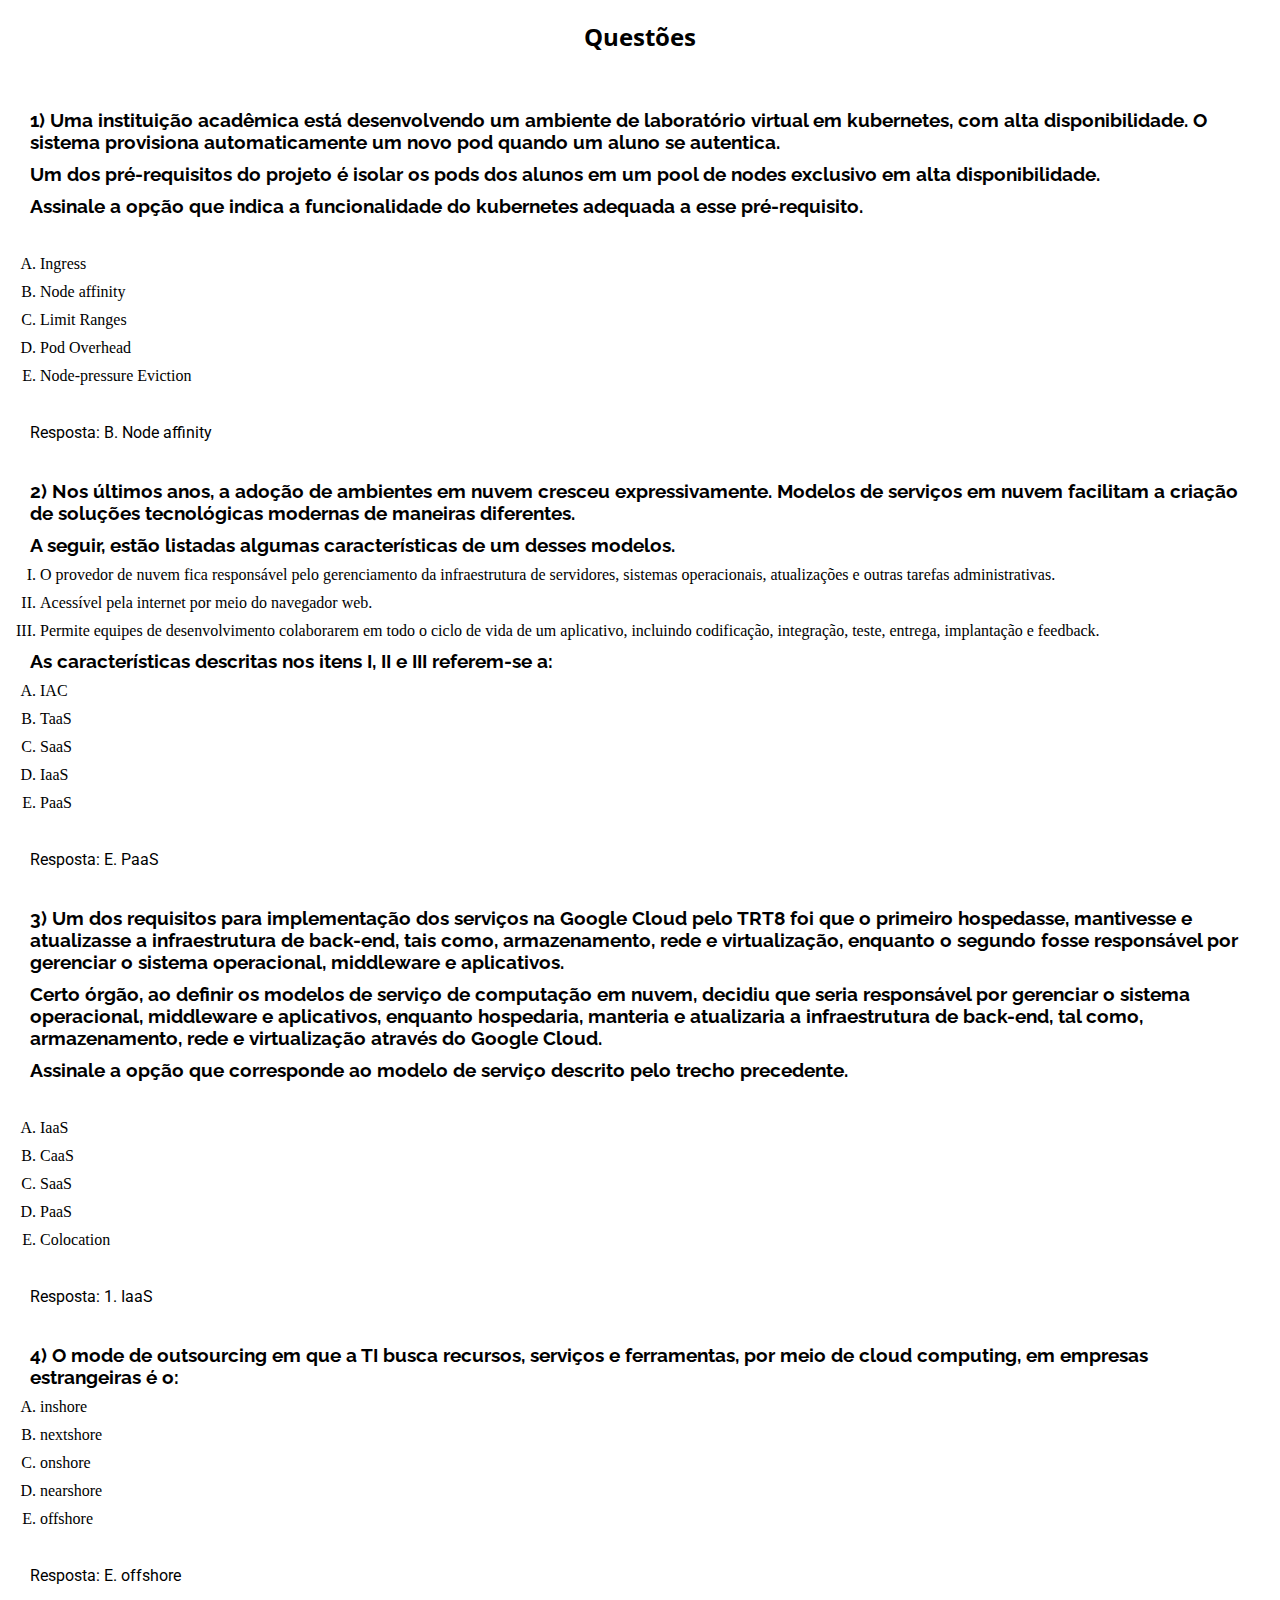
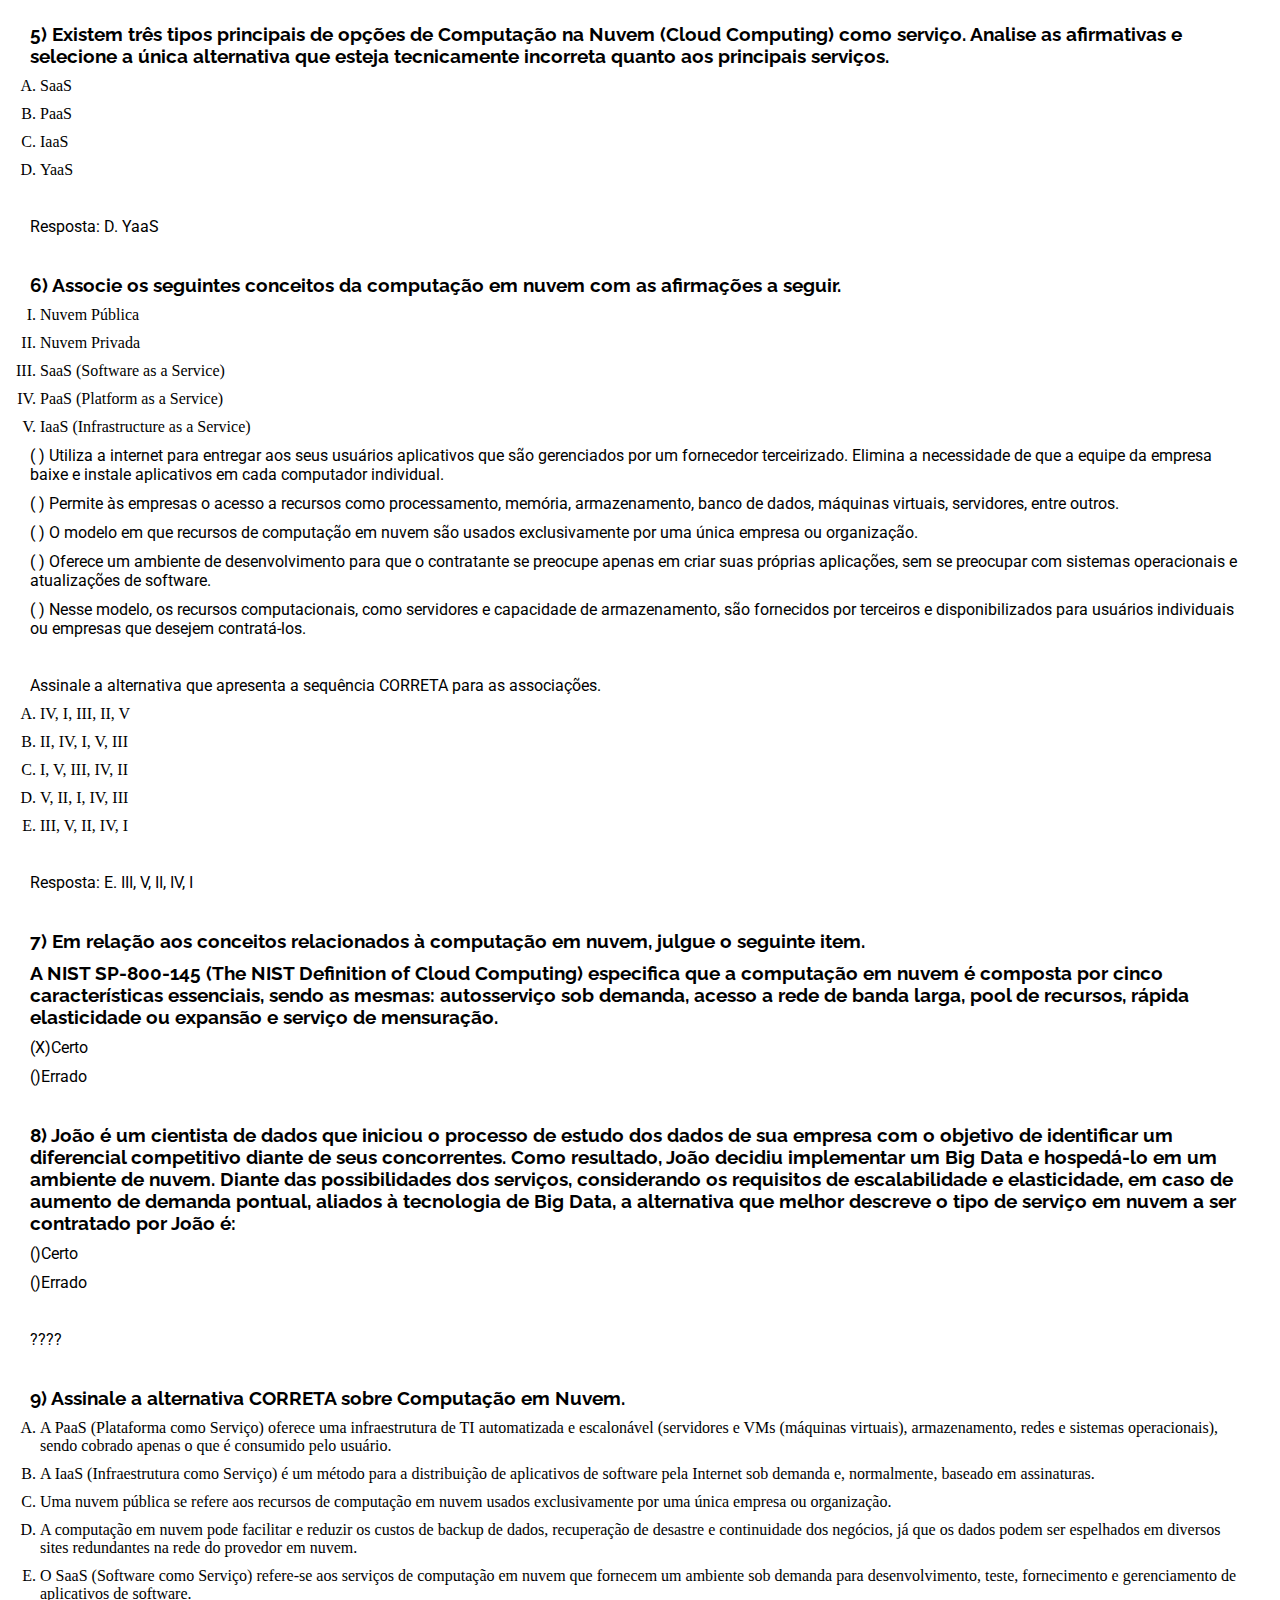
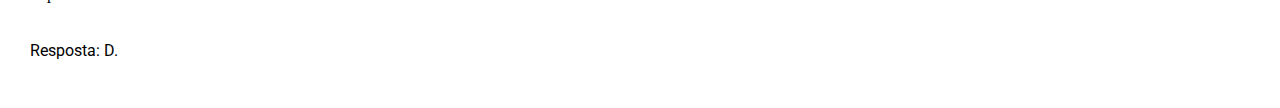
<file: questoes 1-9/index.html>
<!DOCTYPE html>
<html lang="en">
<head>
    <meta charset="UTF-8">
    <meta http-equiv="X-UA-Compatible" content="IE=edge">
    <meta name="viewport" content="width=device-width, initial-scale=1.0">
    <link rel="stylesheet" type="text/css" href="style.css"><link rel="preconnect" href="https://fonts.googleapis.com">
    <link rel="preconnect" href="https://fonts.gstatic.com" crossorigin>
    <link href="https://fonts.googleapis.com/css2?family=Open+Sans&family=Raleway:ital@1&family=Roboto:wght@300;400&display=swap" rel="stylesheet">
    <title>Questões</title>
</head>
<body>
                                <h2>Questões</h2>

                                <br>
                                <br>

    <h3> 1) Uma instituição acadêmica está desenvolvendo um ambiente de laboratório virtual em kubernetes, com alta disponibilidade. O sistema provisiona automaticamente um novo pod quando um aluno se autentica.
<h3>Um dos pré-requisitos do projeto é isolar os pods dos alunos em um pool de nodes exclusivo em alta disponibilidade.</h3>
<h3>Assinale a opção que indica a funcionalidade do kubernetes adequada a esse pré-requisito.</h3>
</h3>
<br>
<ol type="A">
  <li>Ingress</li>
  <li>Node affinity</li>
  <li>Limit Ranges</li>
  <li>Pod Overhead</li>
  <li>Node-pressure Eviction</li>
</ol>
  <br>
 <p> Resposta: B. Node affinity</p>
 <br>
    <h3>2) Nos últimos anos, a adoção de ambientes em nuvem cresceu expressivamente. Modelos de serviços em nuvem facilitam a criação de soluções tecnológicas modernas de maneiras diferentes.</h3>
    <h3>A seguir, estão listadas algumas características de um desses modelos.</h3>
    <ol type="I">
      <li>O provedor de nuvem fica responsável pelo gerenciamento da infraestrutura de servidores, sistemas operacionais, atualizações e outras tarefas administrativas.</li>
      <li>Acessível pela internet por meio do navegador web.</li>
      <li>Permite equipes de desenvolvimento colaborarem em todo o ciclo de vida de um aplicativo, incluindo codificação, integração, teste, entrega, implantação e feedback.</li>
    </ol>
    <h3>As características descritas nos itens I, II e III referem-se a:</h3>
    <ol type="A">
      <li>IAC</li>
      <li>TaaS</li>
      <li>SaaS</li>
      <li>IaaS</li>
      <li>PaaS</li>
    </ol>
    <br>
  <p>Resposta: E. PaaS</p>
<br>
    <h3> 3) Um dos requisitos para implementação dos serviços na Google Cloud pelo TRT8 foi que o primeiro hospedasse, mantivesse e atualizasse a infraestrutura de back-end, tais como, armazenamento, rede e virtualização, enquanto o segundo fosse responsável por gerenciar o sistema operacional, middleware e aplicativos.</p>
<h3>Certo órgão, ao definir os modelos de serviço de computação em nuvem, decidiu que seria responsável por gerenciar o sistema operacional, middleware e aplicativos, enquanto hospedaria, manteria e atualizaria a infraestrutura de back-end, tal como, armazenamento, rede e virtualização através do Google Cloud.</h3>
<h3>Assinale a opção que corresponde ao modelo de serviço descrito pelo trecho precedente.</h3>
      <br>
      <ol type="A">
        <li>IaaS</li>
        <li>CaaS</li>
        <li>SaaS</li>
        <li>PaaS</li>
        <li>Colocation</li>
      </ol>
      <br>
      <p>Resposta: 1. IaaS</p>
      <br>
    <h3> 4) O mode de outsourcing em que a TI busca recursos, serviços e ferramentas, por meio de cloud computing, em empresas estrangeiras é o:</h3>
    <ol type="A">
      <li>inshore</li>
      <li>nextshore</li>
      <li>onshore</li>
      <li>nearshore</li>
      <li>offshore</li>
    </ol>
    <br>
  <p>Resposta: E. offshore</p>
<br>
    <h3> 5) Existem três tipos principais de opções de Computação na Nuvem (Cloud Computing) como serviço. Analise as afirmativas e selecione a única alternativa que esteja tecnicamente incorreta quanto aos principais serviços.</h3>
    <ol type="A">
      <li>SaaS</li>
      <li>PaaS</li>
      <li>IaaS</li>
      <li>YaaS</li>
    </ol>
    <br>
  <p>Resposta: D. YaaS</p>
<br>
    <h3>6) Associe os seguintes conceitos da computação em nuvem com as afirmações a seguir.</h3>
    <ol type="I">
      <li>Nuvem Pública</li>
      <li>Nuvem Privada</li>
      <li>SaaS (Software as a Service)</li>
      <li>PaaS (Platform as a Service)</li>
      <li>IaaS (Infrastructure as a Service)</li>
    </ol>
  <p>( ) Utiliza a internet para entregar aos seus usuários aplicativos que são gerenciados por um fornecedor terceirizado. Elimina a necessidade de que a equipe da empresa baixe e instale aplicativos em cada computador individual.</p>
  <p>( ) Permite às empresas o acesso a recursos como processamento, memória, armazenamento, banco de dados, máquinas virtuais, servidores, entre outros.</p>
  <p>( ) O modelo em que recursos de computação em nuvem são usados exclusivamente por uma única empresa ou organização.</p>
  <p>( ) Oferece um ambiente de desenvolvimento para que o contratante se preocupe apenas em criar suas próprias aplicações, sem se preocupar com sistemas operacionais e atualizações de software.</p>
  <p>( ) Nesse modelo, os recursos computacionais, como servidores e capacidade de armazenamento, são fornecidos por terceiros e disponibilizados para usuários individuais ou empresas que desejem contratá-los.</p>

<br>

<p>Assinale a alternativa que apresenta a sequência CORRETA para as associações.</p>
<ol type="A">
  <li>IV, I, III, II, V</li>
  <li>II, IV, I, V, III</li>
  <li>I, V, III, IV, II</li>
  <li>V, II, I, IV, III</li>
  <li>III, V, II, IV, I</li>
</ol>

<br>

<p>Resposta: E. III, V, II, IV, I</p>

<br>
    <h3>7) Em relação aos conceitos relacionados à computação em nuvem, julgue o seguinte item.</h3>
    <h3>A NIST SP-800-145 (The NIST Definition of Cloud Computing) especifica que a computação em nuvem é composta por cinco características essenciais, sendo as mesmas: autosserviço sob demanda, acesso a rede de banda larga, pool de recursos, rápida elasticidade ou expansão e serviço de mensuração.</h3>
  <p>(X)Certo</p>
  <p>()Errado</p>
<br>
    <h3>8) João é um cientista de dados que iniciou o processo de estudo dos dados de sua empresa com o objetivo de identificar um diferencial competitivo diante de seus concorrentes. Como resultado, João decidiu implementar um Big Data e hospedá-lo em um ambiente de nuvem. Diante das possibilidades dos serviços, considerando os requisitos de escalabilidade e elasticidade, em caso de aumento de demanda pontual, aliados à tecnologia de Big Data, a alternativa que melhor descreve o tipo de serviço em nuvem a ser contratado por João é:</h3>
    <p>()Certo</p>
    <p>()Errado</p>
    <br>
    <p>????</p>
    <br>
    <h3>9) Assinale a alternativa CORRETA sobre Computação em Nuvem.</h3>
    <ol type="A">
      <li>A PaaS (Plataforma como Serviço) oferece uma infraestrutura de TI automatizada e escalonável (servidores e VMs (máquinas virtuais), armazenamento, redes e sistemas operacionais), sendo cobrado apenas o que é consumido pelo usuário.</li>
      <li>A IaaS (Infraestrutura como Serviço) é um método para a distribuição de aplicativos de software pela Internet sob demanda e, normalmente, baseado em assinaturas.</li>
      <li>Uma nuvem pública se refere aos recursos de computação em nuvem usados exclusivamente por uma única empresa ou organização.</li>
      <li>A computação em nuvem pode facilitar e reduzir os custos de backup de dados, recuperação de desastre e continuidade dos negócios, já que os dados podem ser espelhados em diversos sites redundantes na rede do provedor em nuvem.</li>
      <li>O SaaS (Software como Serviço) refere-se aos serviços de computação em nuvem que fornecem um ambiente sob demanda para desenvolvimento, teste, fornecimento e gerenciamento de aplicativos de software.</li>
    </ol>
    <br>
    <p>Resposta: D.</p>
<br>
    
</body>
</html>
</file>
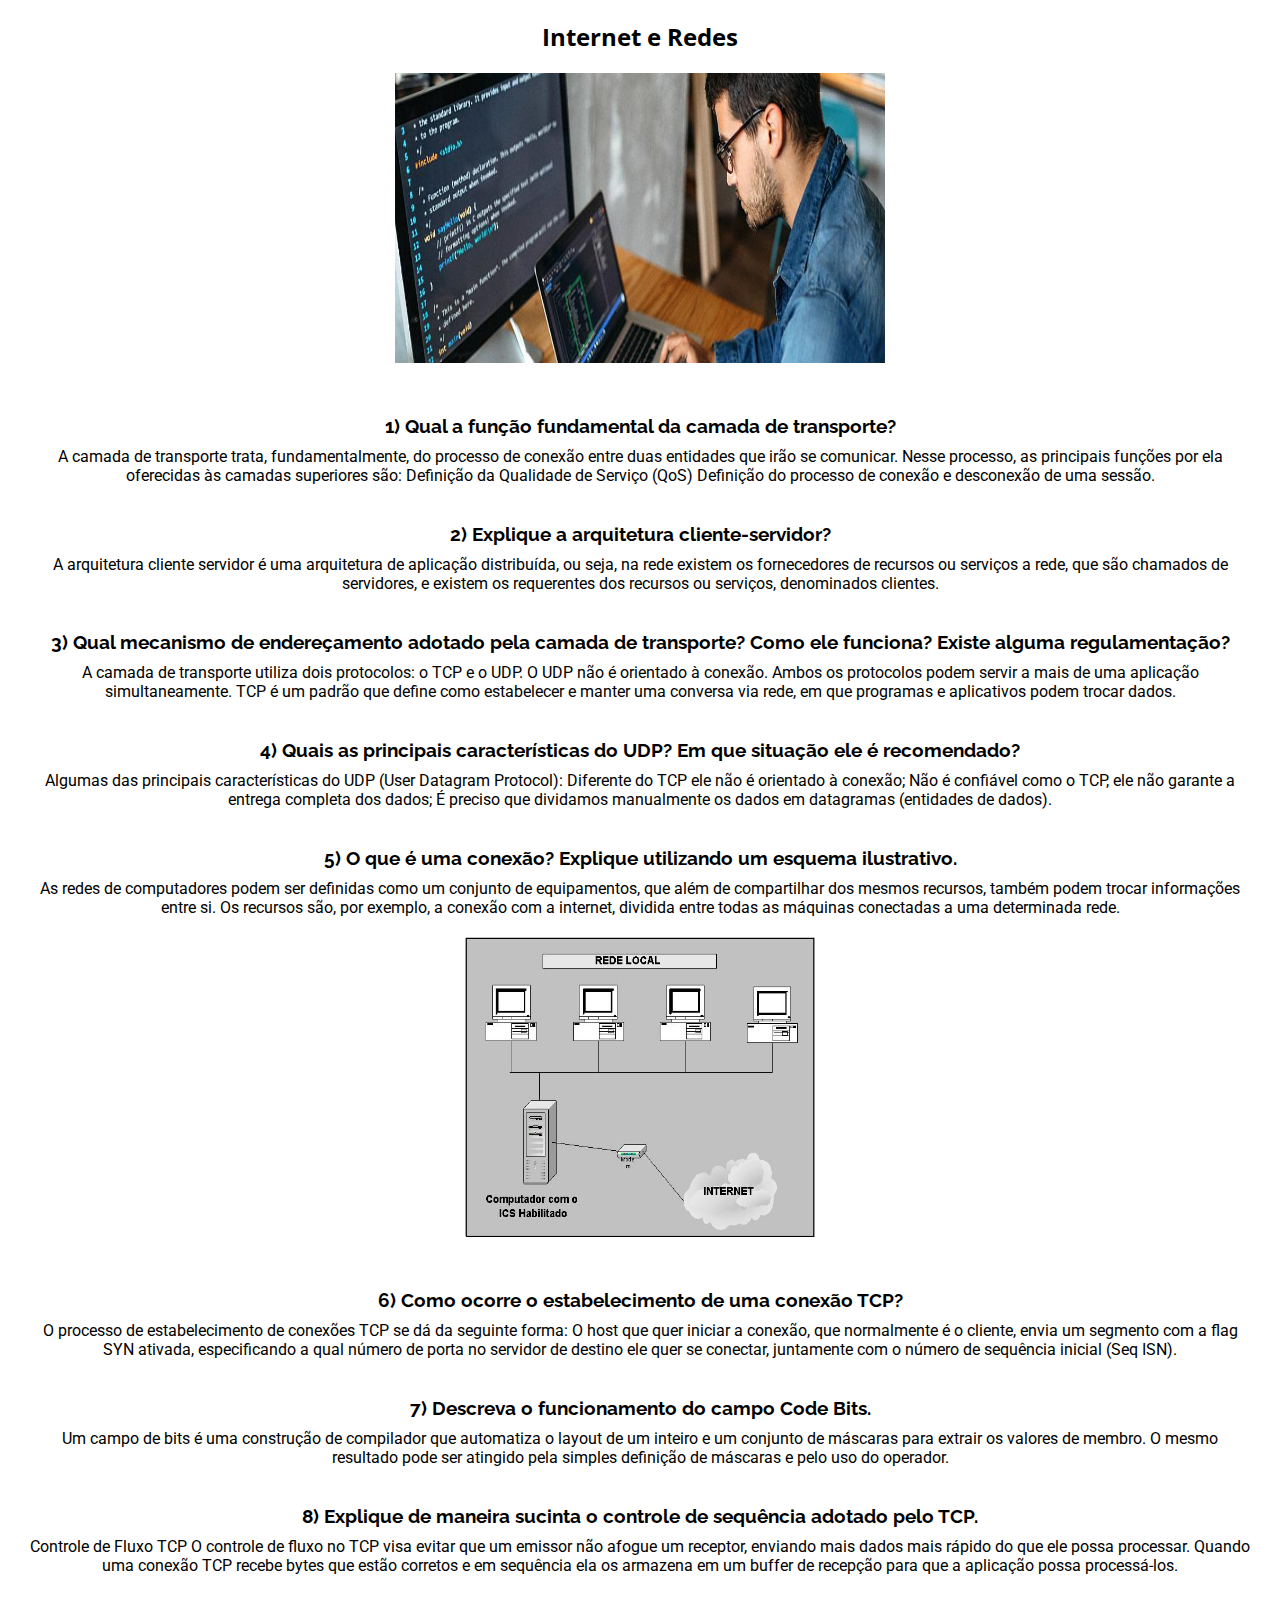
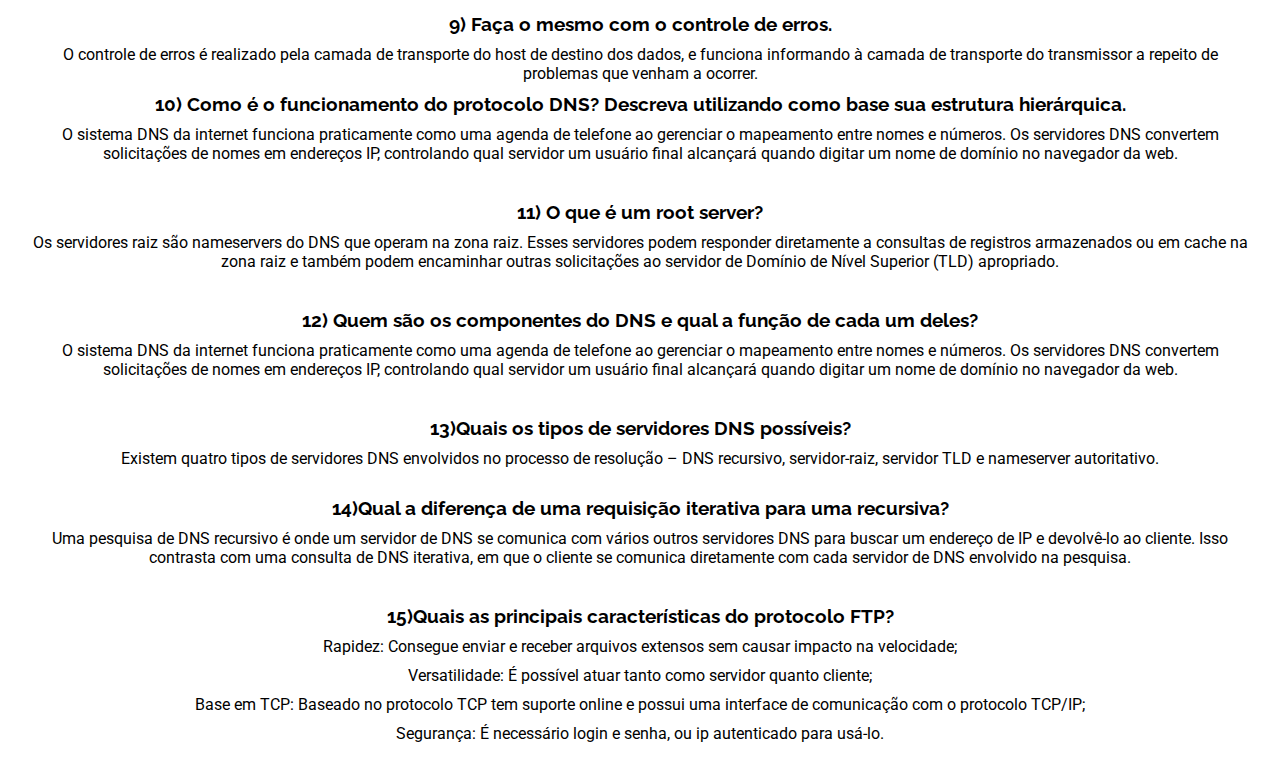
<file: questões internet e redes/index.html>
<!DOCTYPE html>
<html lang="en">
<head>
    <meta charset="UTF-8">
    <meta http-equiv="X-UA-Compatible" content="IE=edge">
    <meta name="viewport" content="width=device-width, initial-scale=1.0">
    <link rel="stylesheet" type="text/css" href="style.css"><link rel="preconnect" href="https://fonts.googleapis.com">
    <link rel="preconnect" href="https://fonts.gstatic.com" crossorigin>
    <link href="https://fonts.googleapis.com/css2?family=Open+Sans&family=Raleway:ital@1&family=Roboto:wght@300;400&display=swap" rel="stylesheet">
    <title>Questões</title>
</head>
<body>
                                <h2>Internet e Redes</h2>
                                <div class="imagem1">
                                <center><img src="img/imagem1.jpg" width="490px" height="290px"></div></center>
                                <br>

    <h3> 1) Qual a função fundamental da camada de transporte?</h3>
  <p>A camada de transporte trata, fundamentalmente, do processo de conexão entre duas entidades que irão se comunicar. Nesse processo, as principais funções por ela oferecidas às camadas superiores são: Definição da Qualidade de Serviço (QoS) Definição do processo de conexão e desconexão de uma sessão.</p>
<br>
    <h3>2) Explique a arquitetura cliente-servidor?</h3>
  <p>A arquitetura cliente servidor é uma arquitetura de aplicação distribuída, ou seja, na rede existem os fornecedores de recursos ou serviços a rede, que são chamados de servidores, e existem os requerentes dos recursos ou serviços, denominados clientes.</p>
<br>
    <h3> 3) Qual mecanismo de endereçamento adotado pela camada de transporte? Como ele funciona? Existe alguma regulamentação?</h3>
  <p>A camada de transporte utiliza dois protocolos: o TCP e o UDP. O UDP não é orientado à conexão. Ambos os protocolos podem servir a mais de uma aplicação simultaneamente. TCP é um padrão que define como estabelecer e manter uma conversa via rede, em que programas e aplicativos podem trocar dados.</p>
<br>
    <h3> 4) Quais as principais características do UDP? Em que situação ele é recomendado?</h3>
  <p>Algumas das principais características do UDP (User Datagram Protocol): Diferente do TCP ele não é orientado à conexão; Não é confiável como o TCP, ele não garante a entrega completa dos dados; É preciso que dividamos manualmente os dados em datagramas (entidades de dados).</p>
<br>
    <h3> 5) O que é uma conexão? Explique utilizando um esquema ilustrativo.</h3>
  <p>As redes de computadores podem ser definidas como um conjunto de equipamentos, que além de compartilhar dos mesmos recursos, também podem trocar informações entre si. Os recursos são, por exemplo, a conexão com a internet, dividida entre todas as máquinas conectadas a uma determinada rede.</p>
<center><img src="img/imagem2.jpg" width="350" height="300"></center>
<br>
    <h3>6) Como ocorre o estabelecimento de uma conexão TCP?</h3>
  <p>O processo de estabelecimento de conexões TCP se dá da seguinte forma: O host que quer iniciar a conexão, que normalmente é o cliente, envia um segmento com a flag SYN ativada, especificando a qual número de porta no servidor de destino ele quer se conectar, juntamente com o número de sequência inicial (Seq ISN).</p>
<br>
    <h3>7) Descreva o funcionamento do campo Code Bits.</h3>
  <p>Um campo de bits é uma construção de compilador que automatiza o layout de um inteiro e um conjunto de máscaras para extrair os valores de membro. O mesmo resultado pode ser atingido pela simples definição de máscaras e pelo uso do operador.</p>
<br>
    <h3>8) Explique de maneira sucinta o controle de sequência adotado pelo TCP. </h3>
  <p>Controle de Fluxo TCP
    O controle de fluxo no TCP visa evitar que um emissor não afogue um receptor, enviando mais dados mais rápido do que ele possa processar. Quando uma conexão TCP recebe bytes que estão corretos e em sequência ela os armazena em um buffer de recepção para que a aplicação possa processá-los.</p>
<br>
    <h3>9) Faça o mesmo com o controle de erros.</h3>
  <p>O controle de erros é realizado pela camada de transporte do host de destino dos dados, e funciona informando à camada de transporte do transmissor a repeito de problemas que venham a ocorrer.</h3>
<br>
    <h3>10) Como é o funcionamento do protocolo DNS? Descreva utilizando como base sua estrutura hierárquica.</h3>
  <p>O sistema DNS da internet funciona praticamente como uma agenda de telefone ao gerenciar o mapeamento entre nomes e números. Os servidores DNS convertem solicitações de nomes em endereços IP, controlando qual servidor um usuário final alcançará quando digitar um nome de domínio no navegador da web.</p>
<br>
    <h3>11) O que é um root server?</h3>
  <p>Os servidores raiz são nameservers do DNS que operam na zona raiz. Esses servidores podem responder diretamente a consultas de registros armazenados ou em cache na zona raiz e também podem encaminhar outras solicitações ao servidor de Domínio de Nível Superior (TLD) apropriado.</p>
<br>
    <h3>12) Quem são os componentes do DNS e qual a função de cada um deles?</h3>
  <p>O sistema DNS da internet funciona praticamente como uma agenda de telefone ao gerenciar o mapeamento entre nomes e números. Os servidores DNS convertem solicitações de nomes em endereços IP, controlando qual servidor um usuário final alcançará quando digitar um nome de domínio no navegador da web.</p>
<br>
    <h3>13)Quais os tipos de servidores DNS possíveis?</h3>
  <p>Existem quatro tipos de servidores DNS envolvidos no processo de resolução – DNS recursivo, servidor-raiz, servidor TLD e nameserver autoritativo.</h3>
<br><br>
    <h3>14)Qual a diferença de uma requisição iterativa para uma recursiva?</h3>
  <p>Uma pesquisa de DNS recursivo é onde um servidor de DNS se comunica com vários outros servidores DNS para buscar um endereço de IP e devolvê-lo ao cliente. Isso contrasta com uma consulta de DNS iterativa, em que o cliente se comunica diretamente com cada servidor de DNS envolvido na pesquisa.</p>
<br>
    <h3>15)Quais as principais características do protocolo FTP?</h3>
  <p>Rapidez: Consegue enviar e receber arquivos extensos sem causar impacto na velocidade;
  <p>Versatilidade: É possível atuar tanto como servidor quanto cliente;</p>
  <p>Base em TCP: Baseado no protocolo TCP tem suporte online e possui uma interface de comunicação com o protocolo TCP/IP;</p>
  <p>Segurança: É necessário login e senha, ou ip autenticado para usá-lo.</p>

    
</body>
</html>
</file>
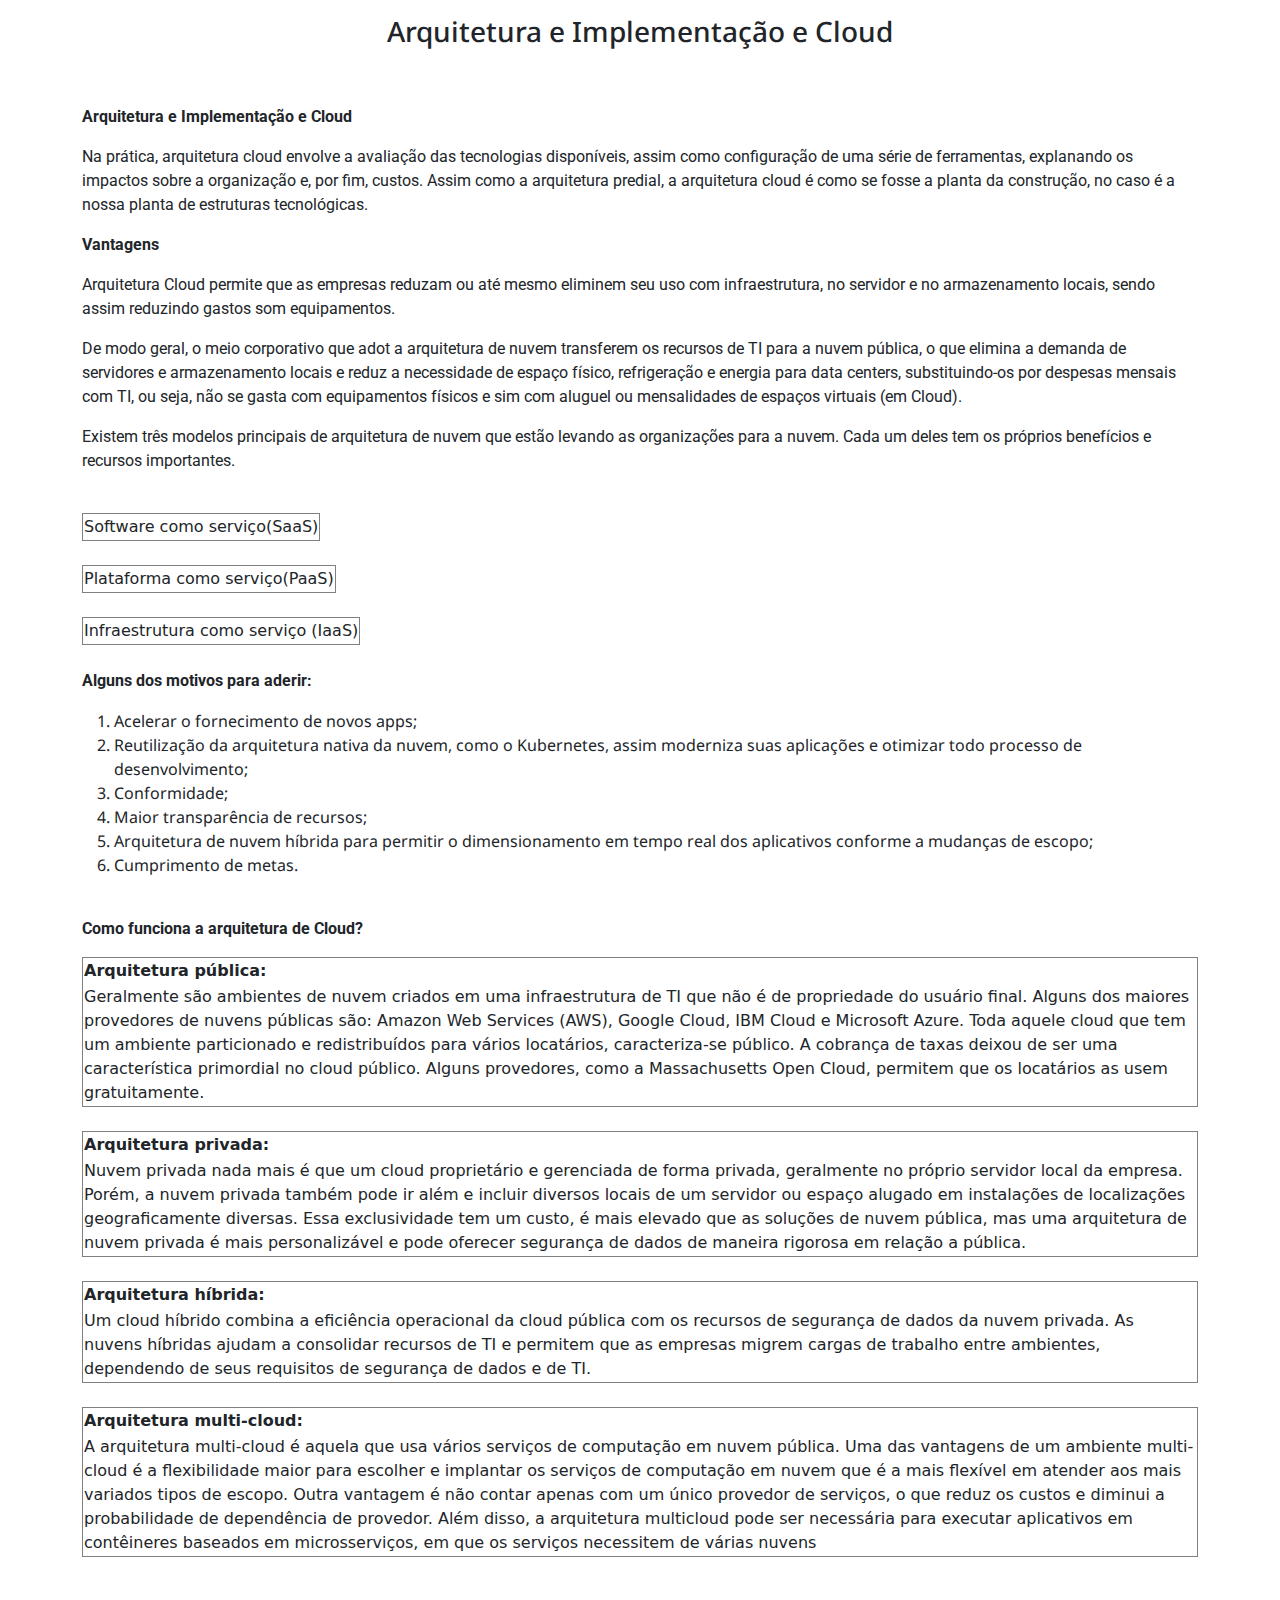
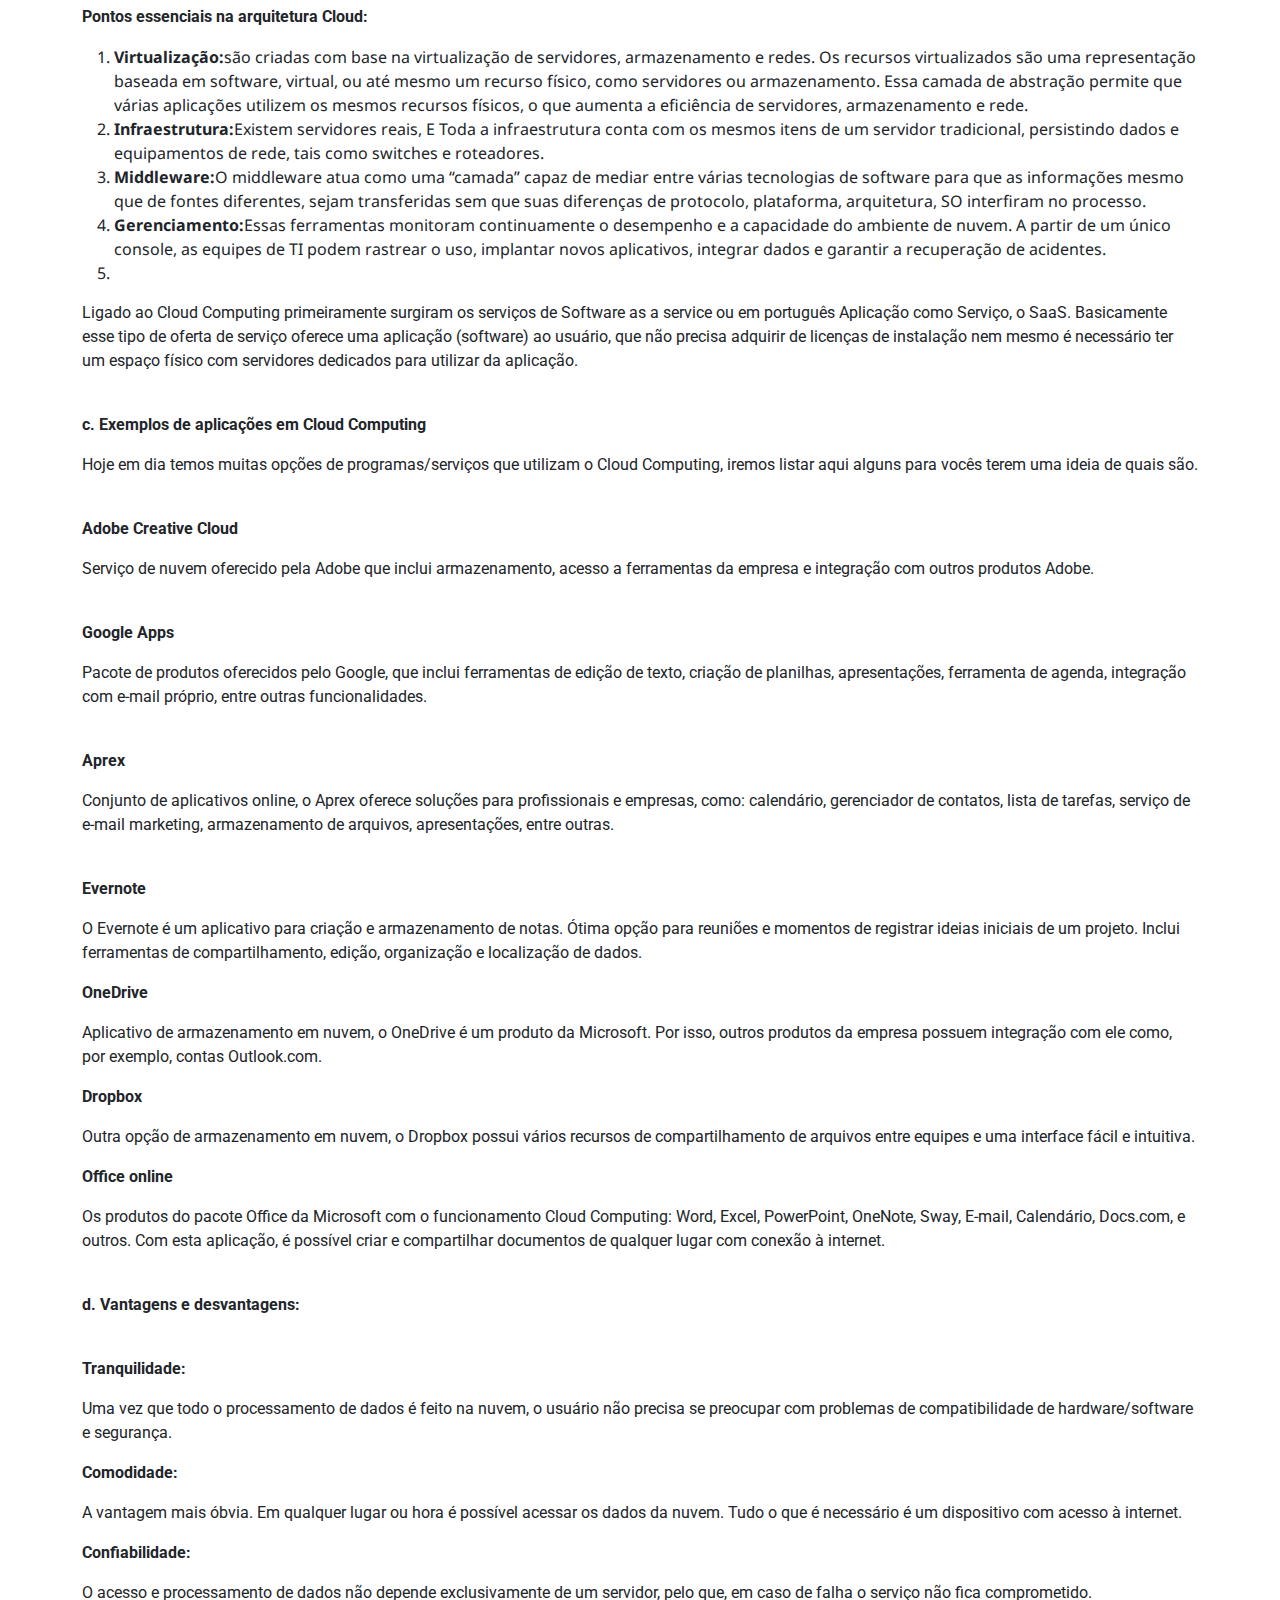
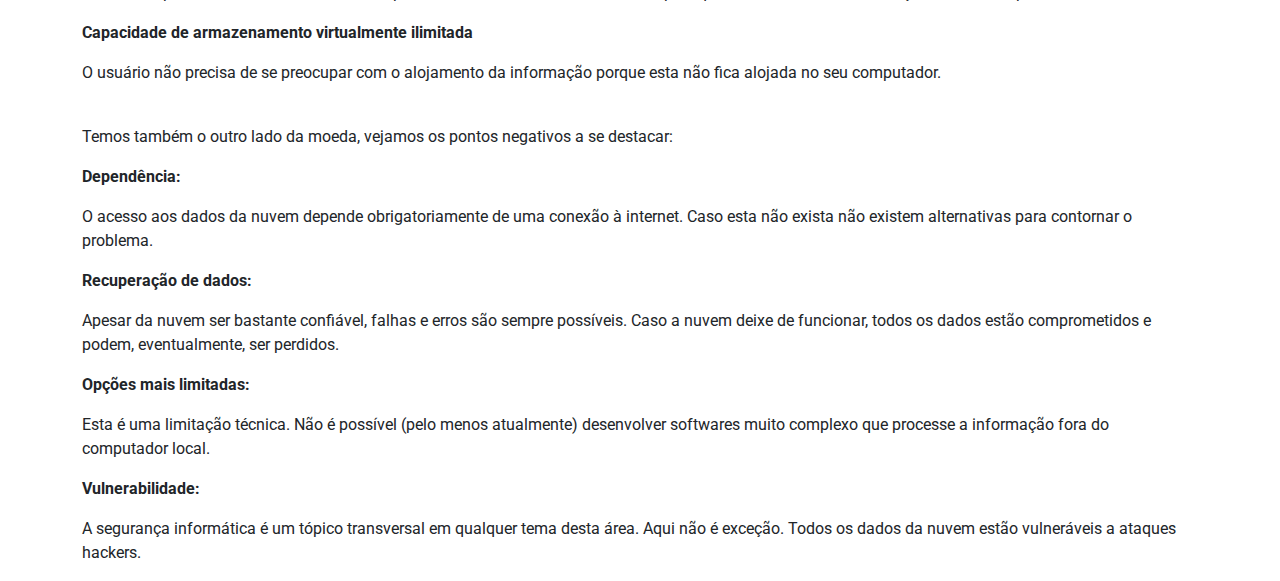
<file: 10-Arquitetura e Implementação e Cloud/sticky-footer-navbar/index.html>
<!doctype html>
<html lang="en" class="h-100">
  <head>
    <meta charset="utf-8">
    <meta name="viewport" content="width=device-width, initial-scale=1">
    <meta name="description" content="">
    <meta name="author" content="Mark Otto, Jacob Thornton, and Bootstrap contributors">
    <meta name="generator" content="Hugo 0.108.0">
    <link rel="preconnect" href="https://fonts.googleapis.com">
<link rel="preconnect" href="https://fonts.gstatic.com" crossorigin>
<link href="https://fonts.googleapis.com/css2?family=Noto+Sans:ital,wght@1,300;1,400&family=Roboto:wght@300&display=swap" rel="stylesheet">
    <title>Arquitetura e Implementação e Cloud</title>

    <link rel="canonical" href="https://getbootstrap.com/docs/5.3/examples/sticky-footer-navbar/">

    

    

<link href="../assets/dist/css/bootstrap.min.css" rel="stylesheet">

    <style>
      .bd-placeholder-img {
        font-size: 1.125rem;
        text-anchor: middle;
        -webkit-user-select: none;
        -moz-user-select: none;
        user-select: none;
      }

      @media (min-width: 768px) {
        .bd-placeholder-img-lg {
          font-size: 3.5rem;
        }
      }

      .b-example-divider {
        height: 3rem;
        background-color: rgba(0, 0, 0, .1);
        border: solid rgba(0, 0, 0, .15);
        border-width: 1px 0;
        box-shadow: inset 0 .5em 1.5em rgba(0, 0, 0, .1), inset 0 .125em .5em rgba(0, 0, 0, .15);
      }

      .b-example-vr {
        flex-shrink: 0;
        width: 1.5rem;
        height: 100vh;
      }

      .bi {
        vertical-align: -.125em;
        fill: currentColor;
      }

      .nav-scroller {
        position: relative;
        z-index: 2;
        height: 2.75rem;
        overflow-y: hidden;
      }

      .nav-scroller .nav {
        display: flex;
        flex-wrap: nowrap;
        padding-bottom: 1rem;
        margin-top: -1px;
        overflow-x: auto;
        text-align: center;
        white-space: nowrap;
        -webkit-overflow-scrolling: touch;
      }
    </style>

    
    <!-- Custom styles for this template -->
    <link href="sticky-footer-navbar.css" rel="stylesheet">
  </head>
  <body class="d-flex flex-column h-100">
    

<!-- Begin page content -->
<main class="flex-shrink-0">
  <div class="container">

    <center><h3>Arquitetura e Implementação e Cloud</h3></center>

    <br>
    <br>


  <p><b>Arquitetura e Implementação e Cloud</b></p>
       <p>Na prática, arquitetura cloud envolve a avaliação das tecnologias disponíveis, assim como 
configuração de uma série de ferramentas, explanando os impactos sobre a organização e, por 
fim, custos. Assim como a arquitetura predial, a arquitetura cloud é como se fosse a planta da 
construção, no caso é a nossa planta de estruturas tecnológicas.</p>

        
        <p><b>Vantagens</b></p>
        <p>Arquitetura Cloud permite que as empresas reduzam ou até mesmo eliminem seu uso com 
infraestrutura, no servidor e no armazenamento locais, sendo assim reduzindo gastos som 
equipamentos.</p>

          <p>De modo geral, o meio corporativo que adot a arquitetura de nuvem transferem os recursos de 
TI para a nuvem pública, o que elimina a demanda de servidores e armazenamento locais e 
reduz a necessidade de espaço físico, refrigeração e energia para data centers, substituindo-os 
por despesas mensais com TI, ou seja, não se gasta com equipamentos físicos e sim com aluguel 
ou mensalidades de espaços virtuais (em Cloud).</p>

<p>Existem três modelos principais de arquitetura de nuvem que estão levando as organizações 
para a nuvem. Cada um deles tem os próprios benefícios e recursos importantes.</p>

         <br>

         <table border="1">
    <tr>
        <td>Software como serviço(SaaS)</td>
    </tr>
    
</table>

<br>

<table border="1">
    <tr>
        <td>Plataforma como serviço(PaaS)</td>
    </tr>
</table>

<br>

<table border="1">
    <tr>
        <td>Infraestrutura como serviço (IaaS)</td>
    </tr>
</table>

<br>

         <p><b>Alguns dos motivos para aderir:</b></p>

         <ol>
          <li>Acelerar o fornecimento de novos apps;</li>
          <li> Reutilização da arquitetura nativa da nuvem, como o Kubernetes, assim moderniza suas
aplicações e otimizar todo processo de desenvolvimento;</li>
<li>Conformidade;</li>
<li> Maior transparência de recursos;</li>
<li>Arquitetura de nuvem híbrida para permitir o dimensionamento em tempo real dos aplicativos 
conforme a mudanças de escopo;</li>
<li>Cumprimento de metas.</li>
         </ol>

         <br>

         <p><b>Como funciona a arquitetura de Cloud?</b></p>

         <table border="1">
    <tr>
        <td><b>Arquitetura pública: </b></td>
    </tr>
    <td>Geralmente são ambientes de nuvem 
criados em uma infraestrutura de TI que não 
é de propriedade do usuário final. Alguns 
dos maiores provedores de nuvens públicas 
são: Amazon Web Services (AWS), Google 
Cloud, IBM Cloud e Microsoft Azure. Toda 
aquele cloud que tem um ambiente 
particionado e redistribuídos para vários 
locatários, caracteriza-se público. A 
cobrança de taxas deixou de ser uma 
característica primordial no cloud público. 
Alguns provedores, como a Massachusetts 
Open Cloud, permitem que os locatários as 
usem gratuitamente.
</td>
    
</table>

<br>

<table border="1">
    <tr>
        <td><b>Arquitetura privada:</b></td>
    </tr>
    <td>Nuvem privada nada mais é que um cloud 
proprietário e gerenciada de forma privada, 
geralmente no próprio servidor local da 
empresa. Porém, a nuvem privada também 
pode ir além e incluir diversos locais de um 
servidor ou espaço alugado em instalações 
de localizações geograficamente diversas. 
Essa exclusividade tem um custo, é mais 
elevado que as soluções de nuvem pública, 
mas uma arquitetura de nuvem privada é 
mais personalizável e pode oferecer 
segurança de dados de maneira rigorosa em 
relação a pública.
</td>
</table>

<br>

<table border="1">
    <tr>
        <td><b>Arquitetura híbrida:</b></td>
    </tr>
    <td>Um cloud híbrido combina a eficiência 
operacional da cloud pública com os 
recursos de segurança de dados da nuvem 
privada. As nuvens híbridas ajudam a 
consolidar recursos de TI e permitem que as 
empresas migrem cargas de trabalho entre 
ambientes, dependendo de seus requisitos 
de segurança de dados e de TI.</td>
</table>

<br>

<table border="1">
    <tr>
        <td><b>Arquitetura multi-cloud:</b></td>
    </tr>
    <td>A arquitetura multi-cloud é aquela que usa 
vários serviços de computação em nuvem 
pública. Uma das vantagens de um ambiente 
multi-cloud é a flexibilidade maior para 
escolher e implantar os serviços de 
computação em nuvem que é a mais flexível 
em atender aos mais variados tipos de 
escopo. Outra vantagem é não contar 
apenas com um único provedor de serviços, 
o que reduz os custos e diminui a 
probabilidade de dependência de 
provedor. Além disso, a arquitetura multicloud pode ser necessária para executar 
aplicativos em contêineres baseados em 
microsserviços, em que os serviços 
necessitem de várias nuvens</td>
</table>

<br>
         <br>
         <p><b>Pontos essenciais na arquitetura Cloud:</b></p>
         <ol>
          <li><b> Virtualização:</b>são criadas com base na virtualização de servidores, armazenamento e 
redes. Os recursos virtualizados são uma representação baseada em software, virtual, ou até 
mesmo um recurso físico, como servidores ou armazenamento. Essa camada de abstração 
permite que várias aplicações utilizem os mesmos recursos físicos, o que aumenta a eficiência 
de servidores, armazenamento e rede.</li>
          <li><b> Infraestrutura:</b>Existem servidores reais, E Toda a infraestrutura conta com os mesmos 
itens de um servidor tradicional, persistindo dados e equipamentos de rede, tais como switches 
e roteadores.</li>
          <li><b>Middleware:</b>O middleware atua como uma “camada” capaz de mediar entre várias 
tecnologias de software para que as informações mesmo que de fontes diferentes, sejam 
transferidas sem que suas diferenças de protocolo, plataforma, arquitetura, SO interfiram no 
processo.</li>
         <li><b>Gerenciamento:</b>Essas ferramentas monitoram continuamente o desempenho e a 
capacidade do ambiente de nuvem. A partir de um único console, as equipes de TI podem 
rastrear o uso, implantar novos aplicativos, integrar dados e garantir a recuperação de acidentes.</li>
         <li><b></b></li>
         </ol>



         <p>Ligado ao Cloud Computing primeiramente surgiram os serviços de Software as a service ou em
          português Aplicação como Serviço, o SaaS. Basicamente esse tipo de oferta de serviço oferece
          uma aplicação (software) ao usuário, que não precisa adquirir de licenças de instalação nem
          mesmo é necessário ter um espaço físico com servidores dedicados para utilizar da aplicação.</p>
         <br>
         <p><b>c. Exemplos de aplicações em Cloud Computing</b></p>
         <p>Hoje em dia temos muitas opções de programas/serviços que utilizam o Cloud Computing,
          iremos listar aqui alguns para vocês terem uma ideia de quais são.</p>
         <br>
         <p><b>Adobe Creative Cloud</b></p>
         <p>Serviço de nuvem oferecido pela Adobe que inclui armazenamento, acesso a ferramentas da
          empresa e integração com outros produtos Adobe.</p>
         <br>
         <p><b>Google Apps</b></p>
         <p>Pacote de produtos oferecidos pelo Google, que inclui ferramentas de edição de texto, criação
          de planilhas, apresentações, ferramenta de agenda, integração com e-mail próprio, entre outras
          funcionalidades.</p>
         <br>
         <p><b>Aprex</b></p>
         <p>Conjunto de aplicativos online, o Aprex oferece soluções para profissionais e empresas, como:
          calendário, gerenciador de contatos, lista de tarefas, serviço de e-mail marketing,
          armazenamento de arquivos, apresentações, entre outras.</p>
         <br>
         <p><b>Evernote</b></p>
         <p>O Evernote é um aplicativo para criação e armazenamento de notas. Ótima opção para reuniões
          e momentos de registrar ideias iniciais de um projeto. Inclui ferramentas de compartilhamento,
          edição, organização e localização de dados.</p>
          <p><b>OneDrive</b></p>
          <p>Aplicativo de armazenamento em nuvem, o OneDrive é um produto da Microsoft. Por isso, outros
            produtos da empresa possuem integração com ele como, por exemplo, contas Outlook.com.</p>
            <p><b>Dropbox</b></p>
            <p>Outra opção de armazenamento em nuvem, o Dropbox possui vários recursos de
              compartilhamento de arquivos entre equipes e uma interface fácil e intuitiva.</p>
              <p><b>Office online</b></p>
              <p>Os produtos do pacote Office da Microsoft com o funcionamento Cloud Computing: Word, Excel,
                PowerPoint, OneNote, Sway, E-mail, Calendário, Docs.com, e outros. Com esta aplicação, é
                possível criar e compartilhar documentos de qualquer lugar com conexão à internet.</p>
                <br>
                <p><b>d. Vantagens e desvantagens:</b></p>
                <br>
                <p><b>Tranquilidade:</b></p>
                <p>Uma vez que todo o processamento de dados é feito na nuvem, o usuário não precisa se
                  preocupar com problemas de compatibilidade de hardware/software e segurança.
                  </p>
<p><b>Comodidade:</b></p>
<p>A vantagem mais óbvia. Em qualquer lugar ou hora é possível acessar os dados da nuvem. Tudo
  o que é necessário é um dispositivo com acesso à internet.
  </p>
  <p><b>Confiabilidade:</b></p>
  <p>O acesso e processamento de dados não depende exclusivamente de um servidor, pelo que, em
    caso de falha o serviço não fica comprometido.
    </p>
    <p><b>Capacidade de armazenamento virtualmente ilimitada</b></p>
    <p>O usuário não precisa de se preocupar com o alojamento da informação porque esta não fica
      alojada no seu computador.</p>
      <br>
      <p>Temos também o outro lado da moeda, vejamos os pontos negativos a se destacar:</p>
      <p><b>Dependência:</b></p>
      <p>O acesso aos dados da nuvem depende obrigatoriamente de uma conexão à internet. Caso esta
        não exista não existem alternativas para contornar o problema.
        </p>
        <p><b>Recuperação de dados:</b></p>
        <p>Apesar da nuvem ser bastante confiável, falhas e erros são sempre possíveis. Caso a nuvem
          deixe de funcionar, todos os dados estão comprometidos e podem, eventualmente, ser perdidos.</p>
          <p><b>Opções mais limitadas:</b></p>
          <p>Esta é uma limitação técnica. Não é possível (pelo menos atualmente) desenvolver softwares
            muito complexo que processe a informação fora do computador local.
            </p>
            <p><b>Vulnerabilidade:</b></p>
            <p>A segurança informática é um tópico transversal em qualquer tema desta área. Aqui não é
              exceção. Todos os dados da nuvem estão vulneráveis a ataques hackers.</p>


  </div>
</main>


    <script src="../assets/dist/js/bootstrap.bundle.min.js"></script>

      
  </body>
</html>
</file>
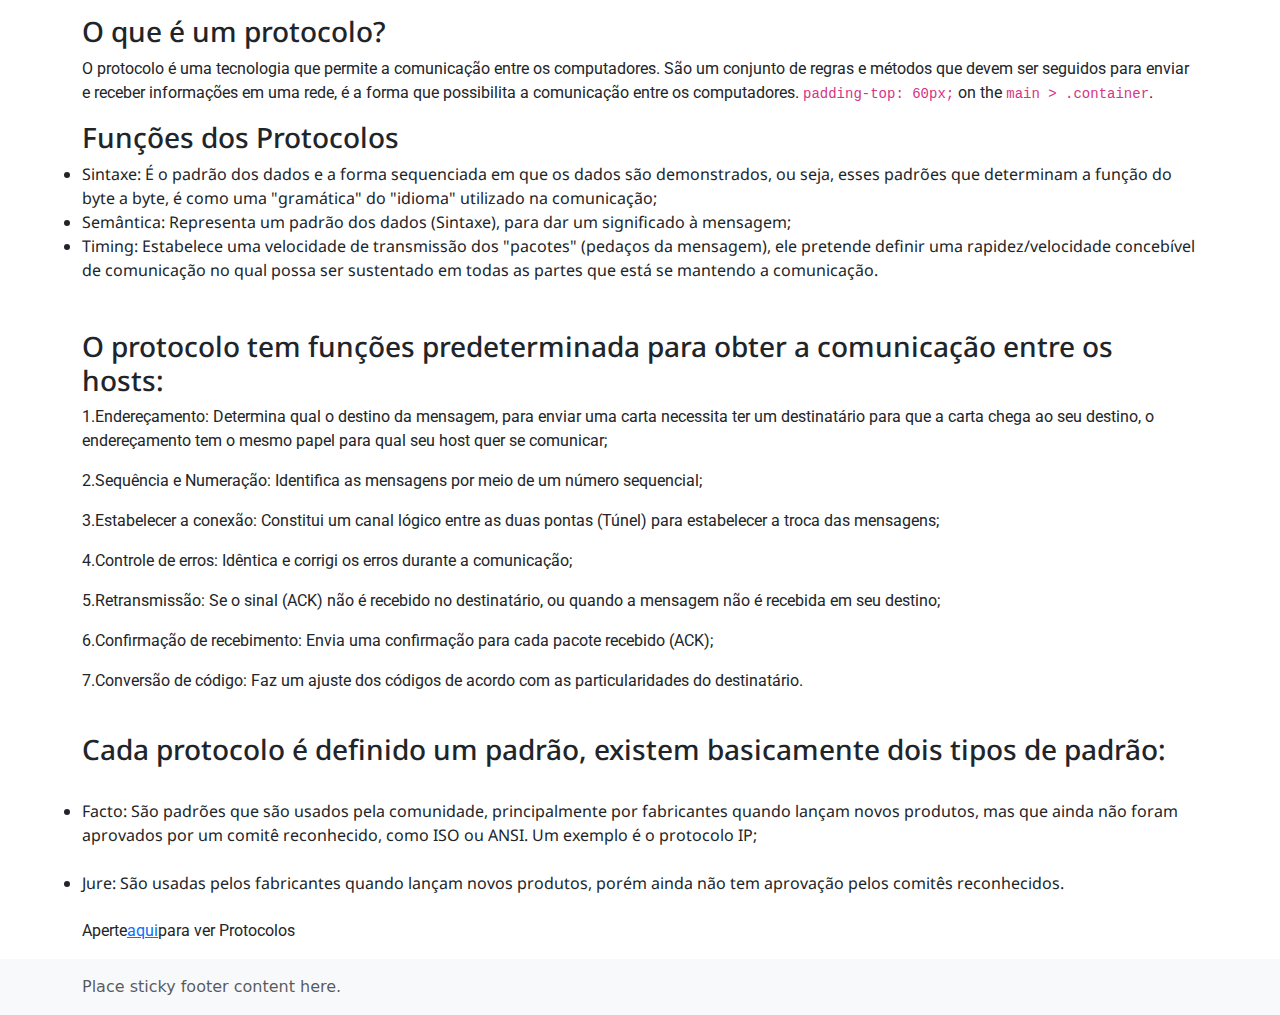
<file: 2-protocolo de rde/sticky-footer-navbar/index.html>
<!doctype html>
<html lang="en" class="h-100">
  <head>
    <meta charset="utf-8">
    <meta name="viewport" content="width=device-width, initial-scale=1">
    <meta name="description" content="">
    <meta name="author" content="Mark Otto, Jacob Thornton, and Bootstrap contributors">
    <meta name="generator" content="Hugo 0.108.0">
    <link rel="preconnect" href="https://fonts.googleapis.com">
<link rel="preconnect" href="https://fonts.gstatic.com" crossorigin>
<link href="https://fonts.googleapis.com/css2?family=Noto+Sans:ital,wght@1,300;1,400&family=Roboto:wght@300&display=swap" rel="stylesheet">
    <title>Protocolo de rede</title>

    <link rel="canonical" href="https://getbootstrap.com/docs/5.3/examples/sticky-footer-navbar/">

    

    

<link href="../assets/dist/css/bootstrap.min.css" rel="stylesheet">

    <style>
      .bd-placeholder-img {
        font-size: 1.125rem;
        text-anchor: middle;
        -webkit-user-select: none;
        -moz-user-select: none;
        user-select: none;
      }

      @media (min-width: 768px) {
        .bd-placeholder-img-lg {
          font-size: 3.5rem;
        }
      }

      .b-example-divider {
        height: 3rem;
        background-color: rgba(0, 0, 0, .1);
        border: solid rgba(0, 0, 0, .15);
        border-width: 1px 0;
        box-shadow: inset 0 .5em 1.5em rgba(0, 0, 0, .1), inset 0 .125em .5em rgba(0, 0, 0, .15);
      }

      .b-example-vr {
        flex-shrink: 0;
        width: 1.5rem;
        height: 100vh;
      }

      .bi {
        vertical-align: -.125em;
        fill: currentColor;
      }

      .nav-scroller {
        position: relative;
        z-index: 2;
        height: 2.75rem;
        overflow-y: hidden;
      }

      .nav-scroller .nav {
        display: flex;
        flex-wrap: nowrap;
        padding-bottom: 1rem;
        margin-top: -1px;
        overflow-x: auto;
        text-align: center;
        white-space: nowrap;
        -webkit-overflow-scrolling: touch;
      }
    </style>

    
    <!-- Custom styles for this template -->
    <link href="sticky-footer-navbar.css" rel="stylesheet">
  </head>
  <body class="d-flex flex-column h-100">
    

<!-- Begin page content -->
<main class="flex-shrink-0">
  <div class="container">
    <h3>O que é um protocolo?</h3>
    <p>O protocolo é uma tecnologia que permite a comunicação entre
      os computadores. São um conjunto de regras e métodos que devem ser seguidos para enviar e receber
      informações em uma rede, é a forma que possibilita a comunicação entre os computadores.
       <code class="small">padding-top: 60px;</code> on the <code class="small">main &gt; .container</code>.</p>
       <h3>Funções dos Protocolos</h3>
       <li>Sintaxe: É o padrão dos dados e a forma sequenciada em que os dados são demonstrados,
        ou seja, esses padrões que determinam a função do byte a byte, é como uma "gramática" do
        "idioma" utilizado na comunicação;</li>
        <li>Semântica: Representa um padrão dos dados (Sintaxe), para dar um significado à mensagem;</li>
        <li>Timing: Estabelece uma velocidade de transmissão dos "pacotes" (pedaços da mensagem),
          ele pretende definir uma rapidez/velocidade concebível de comunicação no qual possa ser
          sustentado em todas as partes que está se mantendo a comunicação.</li>

          <br> <br>

          <h3>O protocolo tem funções predeterminada para obter a comunicação entre os hosts:</h3>
          <p>1.Endereçamento:  Determina qual o destino da mensagem, para enviar uma carta necessita
            ter um destinatário para que a carta chega ao seu destino, o endereçamento tem o mesmo papel
            para qual seu host quer se comunicar;</p>

          <p>2.Sequência e Numeração: Identifica as mensagens por meio de um número sequencial;</p>

          <p>3.Estabelecer a conexão: Constitui um canal lógico entre as duas pontas (Túnel) para
            estabelecer a troca das mensagens;</p>

          <p>4.Controle de erros: Idêntica e corrigi os erros durante a comunicação;</p>

          <p>5.Retransmissão: Se o sinal (ACK) não é recebido no destinatário, ou quando a mensagem não é recebida em seu destino;</p>

          <p>6.Confirmação de recebimento: Envia uma confirmação para cada pacote recebido (ACK);</p>

          <p>7.Conversão de código: Faz um ajuste dos códigos de acordo com as particularidades do destinatário.</p>

          <br>

          <h3>Cada protocolo é definido um padrão, existem basicamente dois tipos de padrão:</h3>
          <br>
          <li>Facto: São padrões que são usados pela comunidade, principalmente por fabricantes quando
            lançam novos produtos, mas que ainda não foram aprovados por um comitê reconhecido, como
            ISO ou ANSI. Um exemplo é o protocolo IP;</li>
            <br>
          <li>Jure: São usadas pelos fabricantes quando lançam novos produtos, porém ainda não tem
            aprovação pelos comitês reconhecidos.</li>
            <br>
    <p>Aperte<a href="protocolo.html">aqui</a>para ver Protocolos</p>
  </div>
</main>

<footer class="footer mt-auto py-3 bg-light">
  <div class="container">
    <span class="text-muted">Place sticky footer content here.</span>
  </div>
</footer>


    <script src="../assets/dist/js/bootstrap.bundle.min.js"></script>

      
  </body>
</html>
</file>
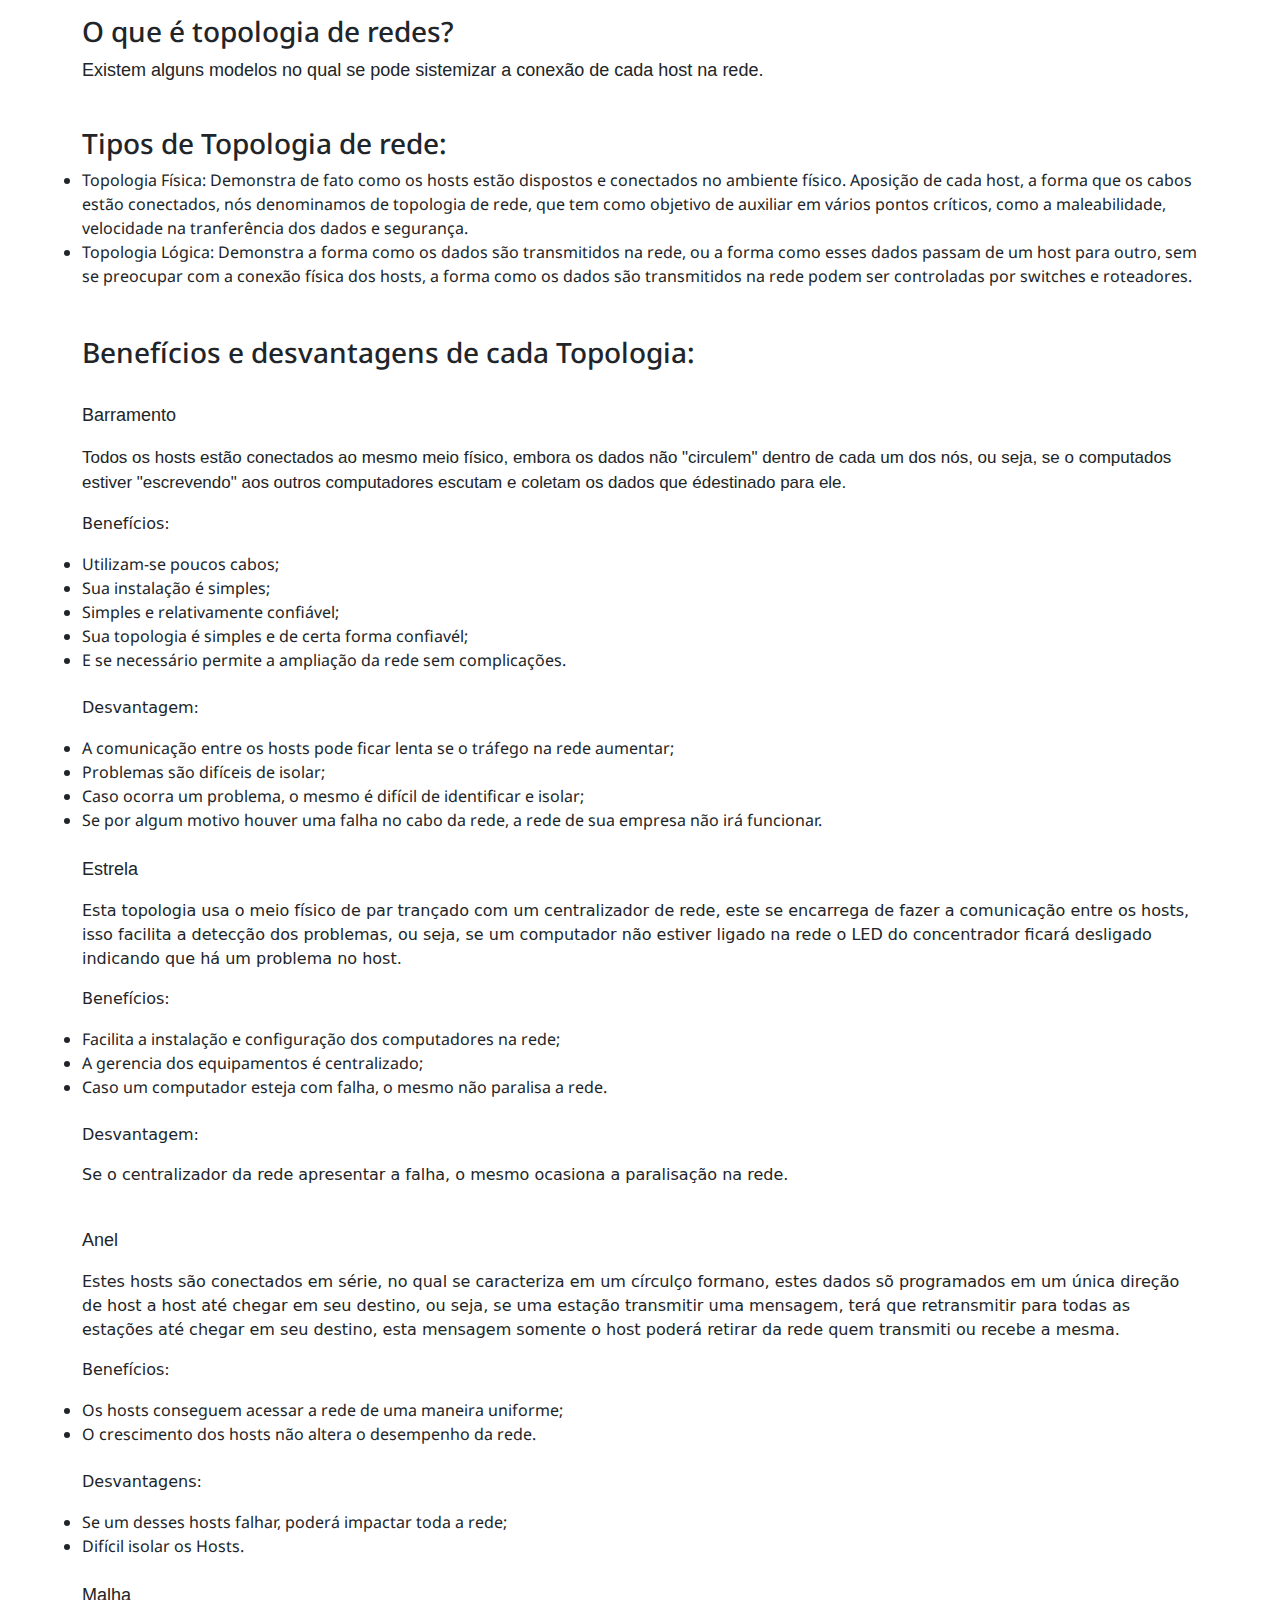
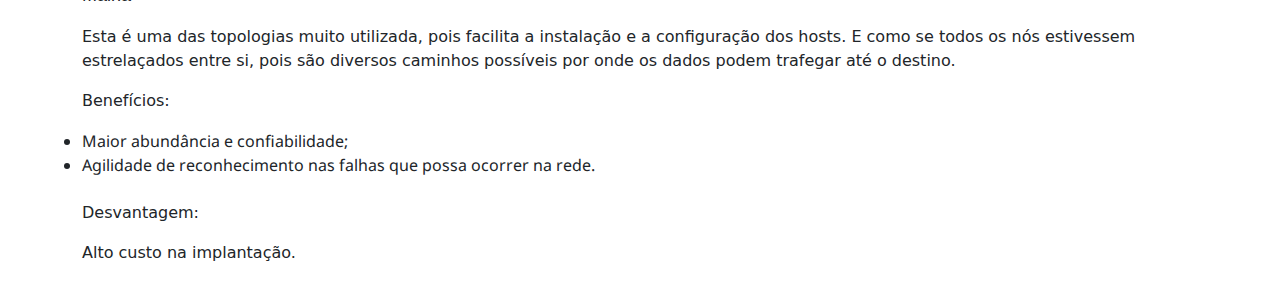
<file: 3-Topologia de rede/sticky-footer-navbar/index.html>
<!doctype html>
<html lang="en" class="h-100">

<head>
  <meta charset="utf-8">
  <meta name="viewport" content="width=device-width, initial-scale=1">
  <meta name="description" content="">
  <meta name="author" content="Mark Otto, Jacob Thornton, and Bootstrap contributors">
  <meta name="generator" content="Hugo 0.108.0">
  <link rel="preconnect" href="https://fonts.googleapis.com">
  <link rel="preconnect" href="https://fonts.gstatic.com" crossorigin>
  <link
    href="https://fonts.googleapis.com/css2?family=Noto+Sans:ital,wght@1,300;1,400&family=Roboto:wght@300&display=swap"
    rel="stylesheet">
  <link rel="preconnect" href="https://fonts.googleapis.com">
  <link rel="preconnect" href="https://fonts.gstatic.com" crossorigin>
  <link href="https: //fonts.googleapis.com/css2?family= Roboto :ital,wght@1,100 & display=swap" rel="stylesheet">
  <title>Topologia de Rede</title>

  <link rel="canonical" href="https://getbootstrap.com/docs/5.3/examples/sticky-footer-navbar/">





  <link href="../assets/dist/css/bootstrap.min.css" rel="stylesheet">

  <style>
    .bd-placeholder-img {
      font-size: 1.125rem;
      text-anchor: middle;
      -webkit-user-select: none;
      -moz-user-select: none;
      user-select: none;
    }

    @media (min-width: 768px) {
      .bd-placeholder-img-lg {
        font-size: 3.5rem;
      }
    }

    .b-example-divider {
      height: 3rem;
      background-color: rgba(0, 0, 0, .1);
      border: solid rgba(0, 0, 0, .15);
      border-width: 1px 0;
      box-shadow: inset 0 .5em 1.5em rgba(0, 0, 0, .1), inset 0 .125em .5em rgba(0, 0, 0, .15);
    }

    .b-example-vr {
      flex-shrink: 0;
      width: 1.5rem;
      height: 100vh;
    }

    .bi {
      vertical-align: -.125em;
      fill: currentColor;
    }

    .nav-scroller {
      position: relative;
      z-index: 2;
      height: 2.75rem;
      overflow-y: hidden;
    }

    .nav-scroller .nav {
      display: flex;
      flex-wrap: nowrap;
      padding-bottom: 1rem;
      margin-top: -1px;
      overflow-x: auto;
      text-align: center;
      white-space: nowrap;
      -webkit-overflow-scrolling: touch;
    }
  </style>


  <!-- Custom styles for this template -->
  <link href="sticky-footer-navbar.css" rel="stylesheet">
</head>

<body class="d-flex flex-column h-100">


  <!-- Begin page content -->
  <main class="flex-shrink-0">
    <div class="container">
      <h3>O que é topologia de redes?</h3>
      <div class="pp">
        <p>Existem alguns modelos no qual se pode sistemizar a conexão de cada host na rede.</p>
        <br>
      </div>
      <h3>Tipos de Topologia de rede:</h3>
      <li>Topologia Física: Demonstra de fato como os hosts estão dispostos e conectados no ambiente físico. Aposição de
        cada host, a forma que os cabos estão conectados, nós denominamos de topologia de rede, que tem como objetivo de
        auxiliar em vários pontos críticos, como a maleabilidade, velocidade na tranferência dos dados e segurança.</li>
      <li>Topologia Lógica: Demonstra a forma como os dados são transmitidos na rede, ou a forma como esses dados passam
        de um host para outro, sem se preocupar com a conexão física dos hosts, a forma como os dados são transmitidos
        na rede podem ser controladas por switches e roteadores.</li>
      <br> <br>

      <h3>Benefícios e desvantagens de cada Topologia:</h3>
      <br>
      <div class="pp">
        <p>Barramento</p>
      </div>
      <div class="p"><p>Todos os hosts estão conectados ao mesmo meio físico, embora os dados não "circulem" dentro de cada um dos nós,
        ou seja, se o computados estiver "escrevendo" aos outros computadores escutam e coletam os dados que édestinado
        para ele.</p></div>
        <p>Benefícios:</p>
      <li>Utilizam-se poucos cabos;</li>
      <li>Sua instalação é simples;</li>
      <li>Simples e relativamente confiável;</li>
      <li>Sua topologia é simples e de certa forma confiavél;</li>
      <li>E se necessário permite a ampliação da rede sem complicações.</li>

      <br>

      <p>Desvantagem:</p>
      <li>A comunicação entre os hosts pode ficar lenta se o tráfego na rede aumentar;</li>
      <li>Problemas são difíceis de isolar;</li>
      <li>Caso ocorra um problema, o mesmo é difícil de identificar e isolar;</li>
      <li>Se por algum motivo houver uma falha no cabo da rede, a rede de sua empresa não irá funcionar.</li>
<br>
      <div class="la"><p>Estrela</p></div>
      
      <p>Esta topologia usa o meio físico de par trançado com um centralizador de rede, este se encarrega de fazer a
        comunicação entre os hosts, isso facilita a detecção dos problemas, ou seja, se um computador não estiver ligado
        na rede o LED do concentrador ficará desligado indicando que há um problema no host.</p>

      <p>Benefícios:</p>
      <li>Facilita a instalação e configuração dos computadores na rede;</li>
      <li>A gerencia dos equipamentos é centralizado;</li>
      <li>Caso um computador esteja com falha, o mesmo não paralisa a rede.</li>
<br>
      <p>Desvantagem:</p>
      <p>Se o centralizador da rede apresentar a falha, o mesmo ocasiona a paralisação na rede.</p>
      <br>

      <div class="lo"><p>Anel</p></div>
      <p>Estes hosts são conectados em série, no qual se caracteriza em um círculço formano, estes dados sõ programados
        em um única direção de host a host até chegar em seu destino, ou seja, se uma estação transmitir uma mensagem,
        terá que retransmitir para todas as estações até chegar em seu destino, esta mensagem somente o host poderá
        retirar da rede quem transmiti ou recebe a mesma.</p>
      <p>Benefícios:</p>
      <li>Os hosts conseguem acessar a rede de uma maneira uniforme;</li>
      <li>O crescimento dos hosts não altera o desempenho da rede.</li>
      <br>
      <p>Desvantagens:</p>
      <li>Se um desses hosts falhar, poderá impactar toda a rede;</li>
      <li>Difícil isolar os Hosts.</li>
<br>
      <div class="lo"><p>Malha</p></div>
      <p>Esta é uma das topologias muito utilizada, pois facilita a instalação e a configuração dos hosts. E como se
        todos os nós estivessem estrelaçados entre si, pois são diversos caminhos possíveis por onde os dados podem
        trafegar até o destino.</p>

      <p>Benefícios:</p>
      <li>Maior abundância e confiabilidade;</li>
      <li>Agilidade de reconhecimento nas falhas que possa ocorrer na rede.</li>
<br>
      <p>Desvantagem:</p>
      <p>Alto custo na implantação.</p>

    </div>
  </main>


  <script src="../assets/dist/js/bootstrap.bundle.min.js"></script>


</body>

</html>
</file>
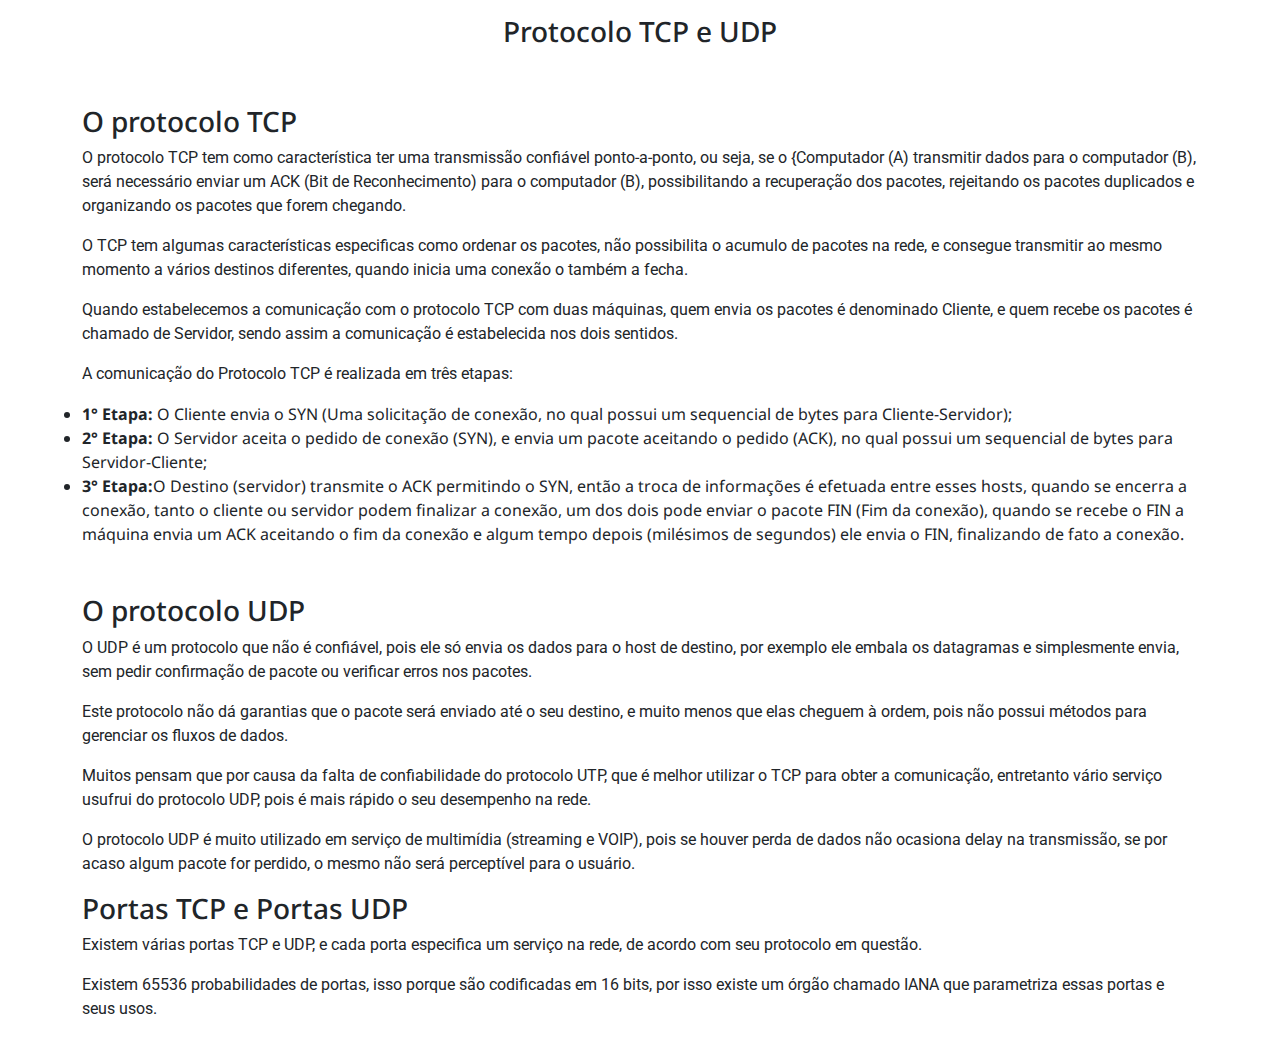
<file: 7-protocolo TCP e UDP/sticky-footer-navbar/index.html>
<!doctype html>
<html lang="en" class="h-100">
  <head>
    <meta charset="utf-8">
    <meta name="viewport" content="width=device-width, initial-scale=1">
    <meta name="description" content="">
    <meta name="author" content="Mark Otto, Jacob Thornton, and Bootstrap contributors">
    <meta name="generator" content="Hugo 0.108.0">
    <link rel="preconnect" href="https://fonts.googleapis.com">
<link rel="preconnect" href="https://fonts.gstatic.com" crossorigin>
<link href="https://fonts.googleapis.com/css2?family=Noto+Sans:ital,wght@1,300;1,400&family=Roboto:wght@300&display=swap" rel="stylesheet">
    <title>Protocolo de rede</title>

    <link rel="canonical" href="https://getbootstrap.com/docs/5.3/examples/sticky-footer-navbar/">

    

    

<link href="../assets/dist/css/bootstrap.min.css" rel="stylesheet">

    <style>
      .bd-placeholder-img {
        font-size: 1.125rem;
        text-anchor: middle;
        -webkit-user-select: none;
        -moz-user-select: none;
        user-select: none;
      }

      @media (min-width: 768px) {
        .bd-placeholder-img-lg {
          font-size: 3.5rem;
        }
      }

      .b-example-divider {
        height: 3rem;
        background-color: rgba(0, 0, 0, .1);
        border: solid rgba(0, 0, 0, .15);
        border-width: 1px 0;
        box-shadow: inset 0 .5em 1.5em rgba(0, 0, 0, .1), inset 0 .125em .5em rgba(0, 0, 0, .15);
      }

      .b-example-vr {
        flex-shrink: 0;
        width: 1.5rem;
        height: 100vh;
      }

      .bi {
        vertical-align: -.125em;
        fill: currentColor;
      }

      .nav-scroller {
        position: relative;
        z-index: 2;
        height: 2.75rem;
        overflow-y: hidden;
      }

      .nav-scroller .nav {
        display: flex;
        flex-wrap: nowrap;
        padding-bottom: 1rem;
        margin-top: -1px;
        overflow-x: auto;
        text-align: center;
        white-space: nowrap;
        -webkit-overflow-scrolling: touch;
      }
    </style>

    
    <!-- Custom styles for this template -->
    <link href="sticky-footer-navbar.css" rel="stylesheet">
  </head>
  <body class="d-flex flex-column h-100">
    

<!-- Begin page content -->
<main class="flex-shrink-0">
  <div class="container">

<center><h3>Protocolo TCP e UDP</h3></center>

<br>
<br>

    <h3>O protocolo TCP</h3>
    <p>O protocolo TCP tem como característica ter uma transmissão confiável ponto-a-ponto, ou seja,
se o {Computador (A) transmitir dados para o computador (B), será necessário enviar um ACK
(Bit de Reconhecimento) para o computador (B), possibilitando a recuperação dos pacotes,
rejeitando os pacotes duplicados e organizando os pacotes que forem chegando.</p>
<p>O TCP tem algumas características especificas como ordenar os pacotes, não possibilita o
acumulo de pacotes na rede, e consegue transmitir ao mesmo momento a vários destinos
diferentes, quando inicia uma conexão o também a fecha.</p>
<p>Quando estabelecemos a comunicação com o protocolo TCP com duas máquinas, quem envia
os pacotes é denominado Cliente, e quem recebe os pacotes é chamado de Servidor, sendo
assim a comunicação é estabelecida nos dois sentidos.</p>
<p>A comunicação do Protocolo TCP é realizada em três etapas:</p>

       <li><b>1° Etapa: </b> O Cliente envia o SYN (Uma solicitação de conexão, no qual possui um sequencial de
bytes para Cliente-Servidor);</li>
        <li><b>2° Etapa: </b>O Servidor aceita o pedido de conexão (SYN), e envia um pacote aceitando o pedido
(ACK), no qual possui um sequencial de bytes para Servidor-Cliente;</li>
        <li><b>3° Etapa:</b>O Destino (servidor) transmite o ACK permitindo o SYN, então a troca de informações
é efetuada entre esses hosts, quando se encerra a conexão, tanto o cliente ou servidor podem
finalizar a conexão, um dos dois pode enviar o pacote FIN (Fim da conexão), quando se recebe
o FIN a máquina envia um ACK aceitando o fim da conexão e algum tempo depois (milésimos
de segundos) ele envia o FIN, finalizando de fato a conexão.</li>

          <br> <br>

              <h3>O protocolo UDP</h3>
              <p>O UDP é um protocolo que não é confiável, pois ele só envia os dados para o host de destino,
                por exemplo ele embala os datagramas e simplesmente envia, sem pedir confirmação de pacote
                ou verificar erros nos pacotes.</p>
<p>Este protocolo não dá garantias que o pacote será enviado até o seu destino, e muito menos que
  elas cheguem à ordem, pois não possui métodos para gerenciar os fluxos de dados.</p>
<p>Muitos pensam que por causa da falta de confiabilidade do protocolo UTP, que é melhor utilizar
o TCP para obter a comunicação, entretanto vário serviço usufrui do protocolo UDP, pois é mais
rápido o seu desempenho na rede.</p>
<p>O protocolo UDP é muito utilizado em serviço de multimídia (streaming e VOIP), pois se houver
perda de dados não ocasiona delay na transmissão, se por acaso algum pacote for perdido, o
mesmo não será perceptível para o usuário.</p>

          <h3>Portas TCP e Portas UDP</h3>
          <p>Existem várias portas TCP e UDP, e cada porta especifica um serviço na rede, de acordo com
seu protocolo em questão.</p>
<p>Existem 65536 probabilidades de portas, isso porque são codificadas em 16 bits, por isso existe
  um órgão chamado IANA que parametriza essas portas e seus usos.</p>
          
  </div>
</main>



    <script src="../assets/dist/js/bootstrap.bundle.min.js"></script>

      
  </body>
</html>
</file>
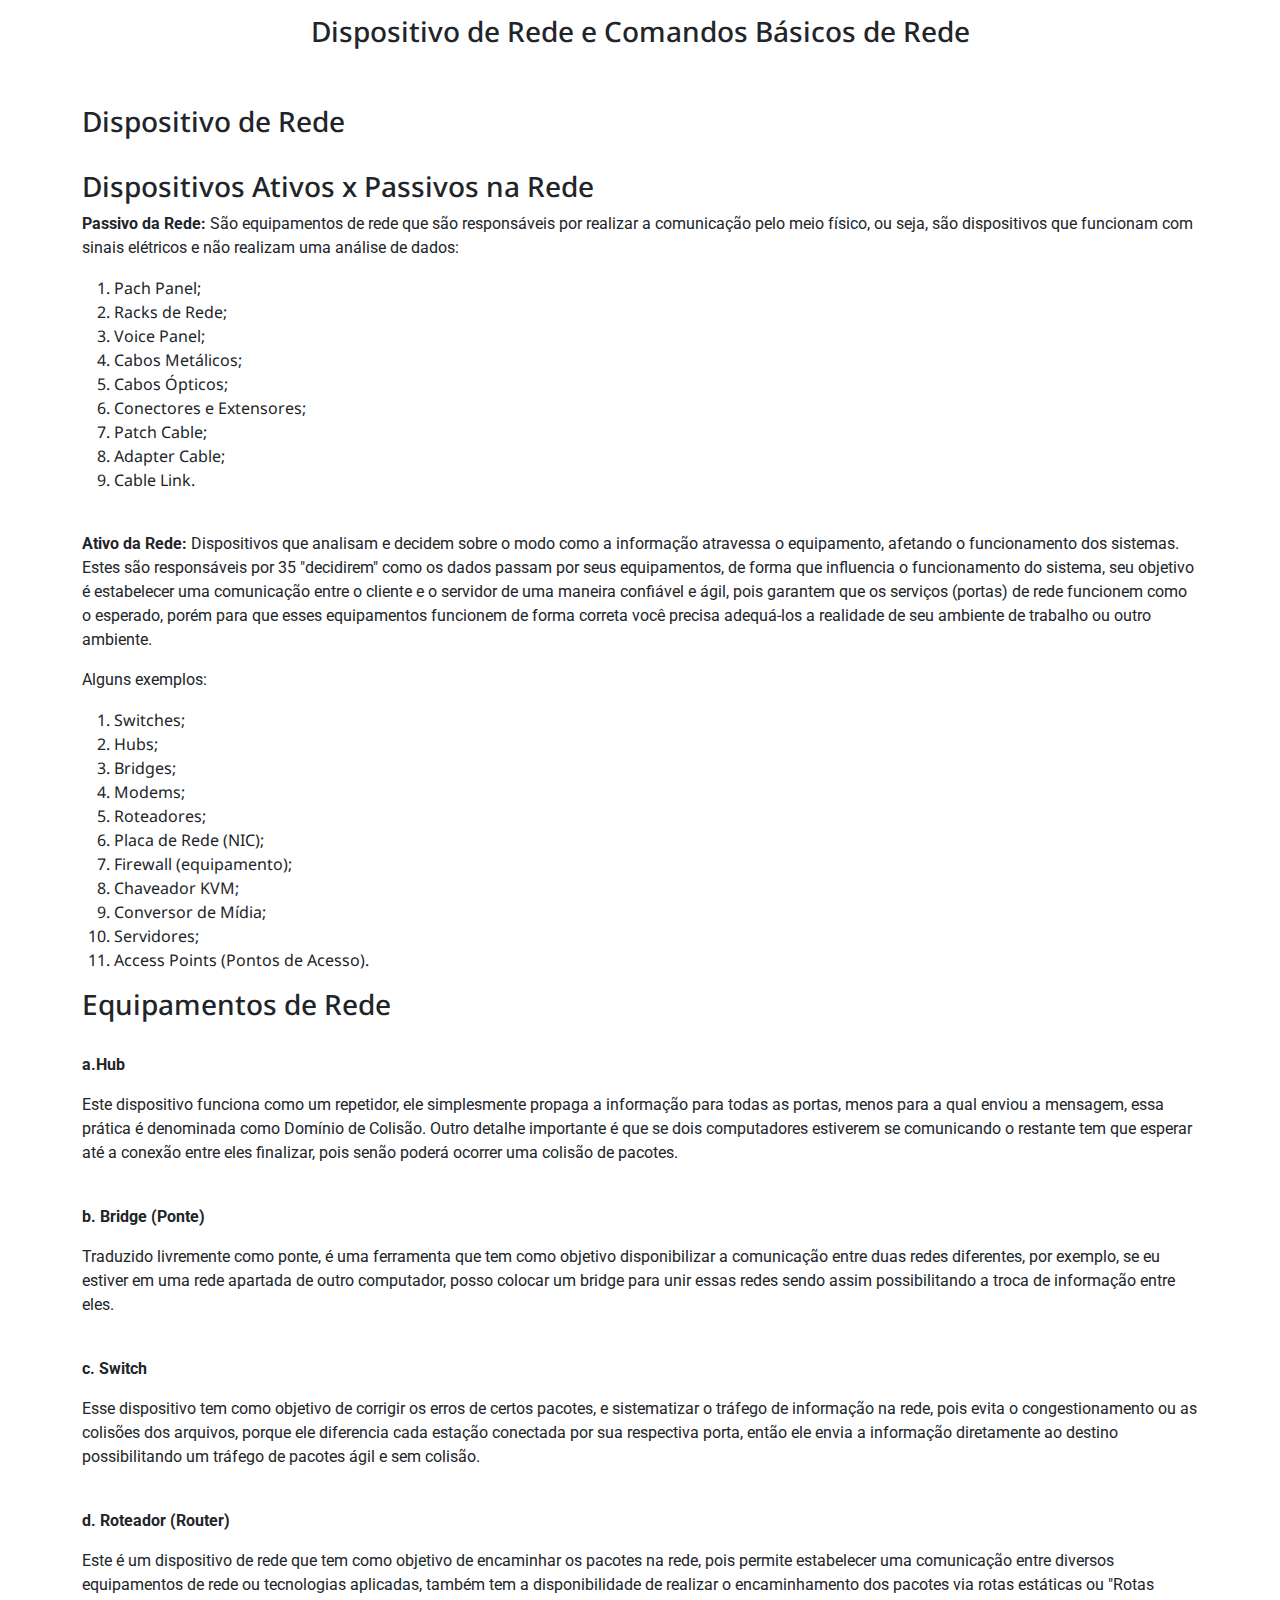
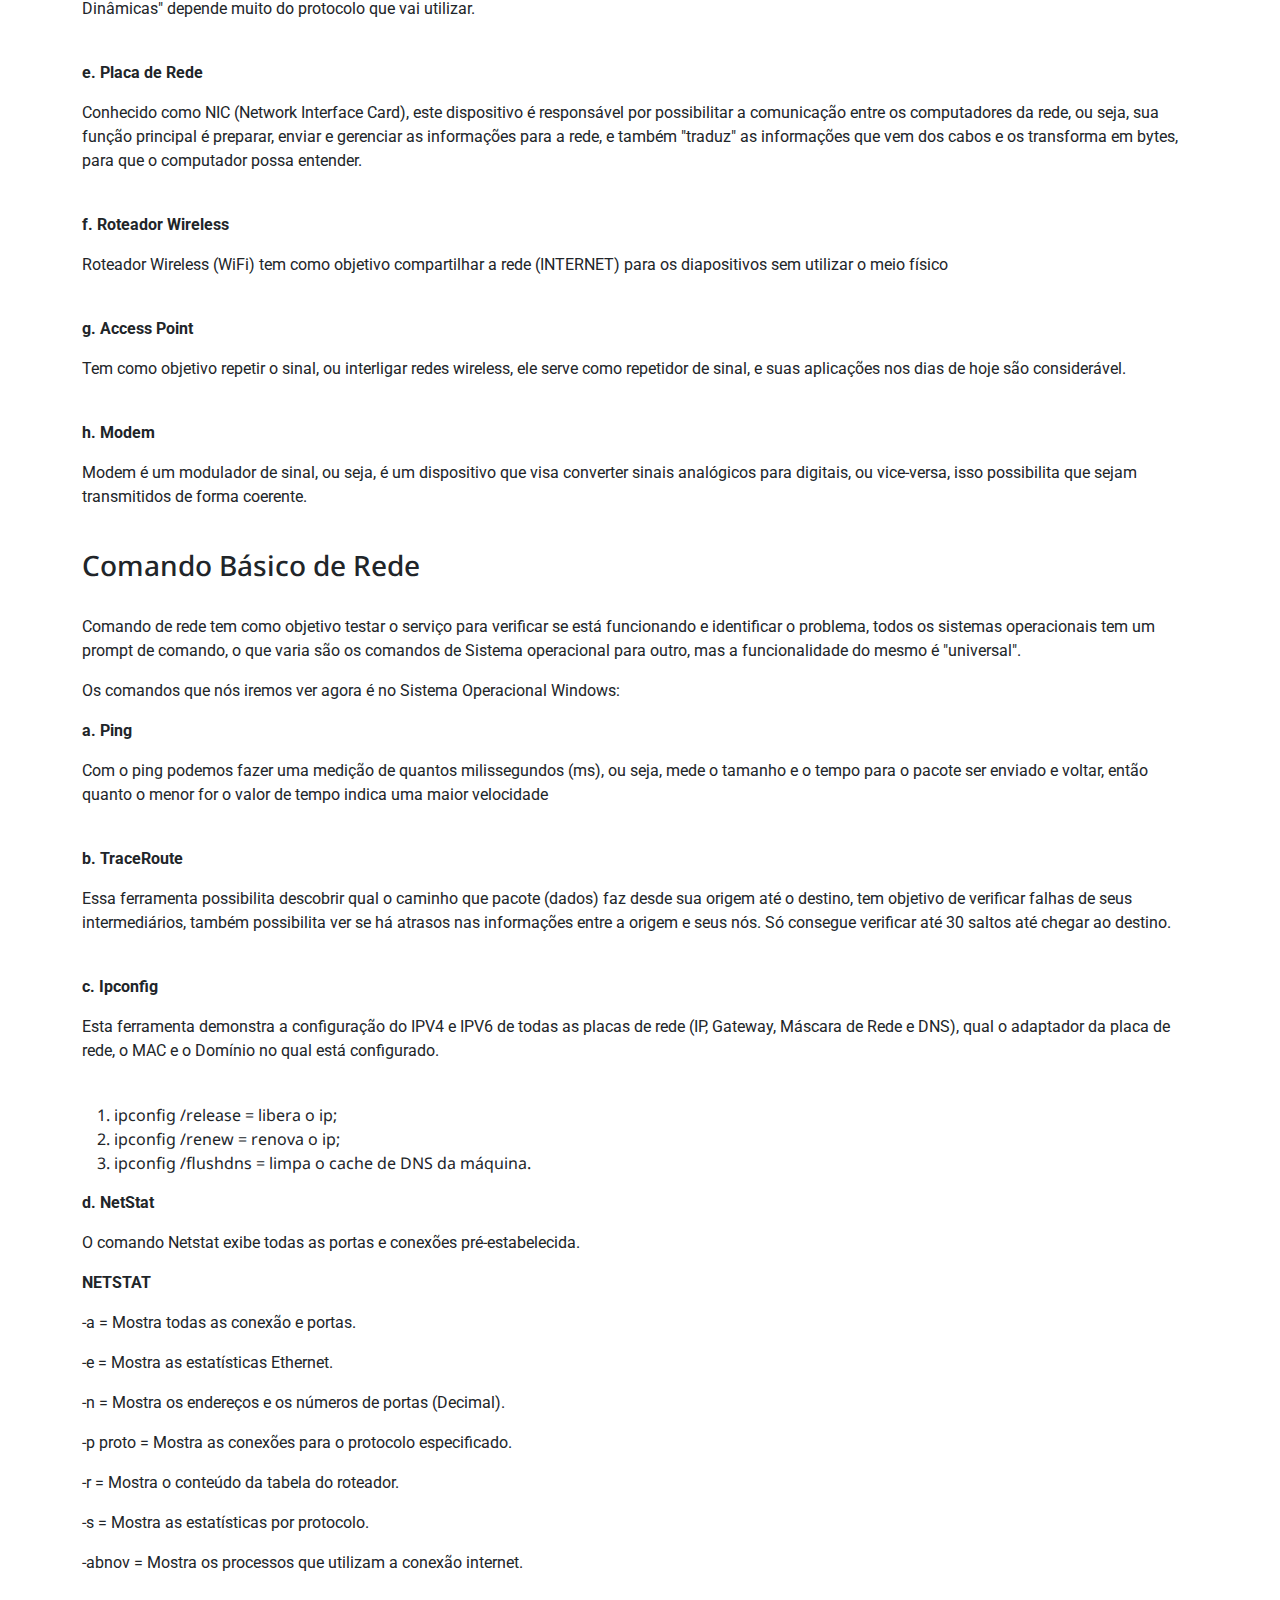
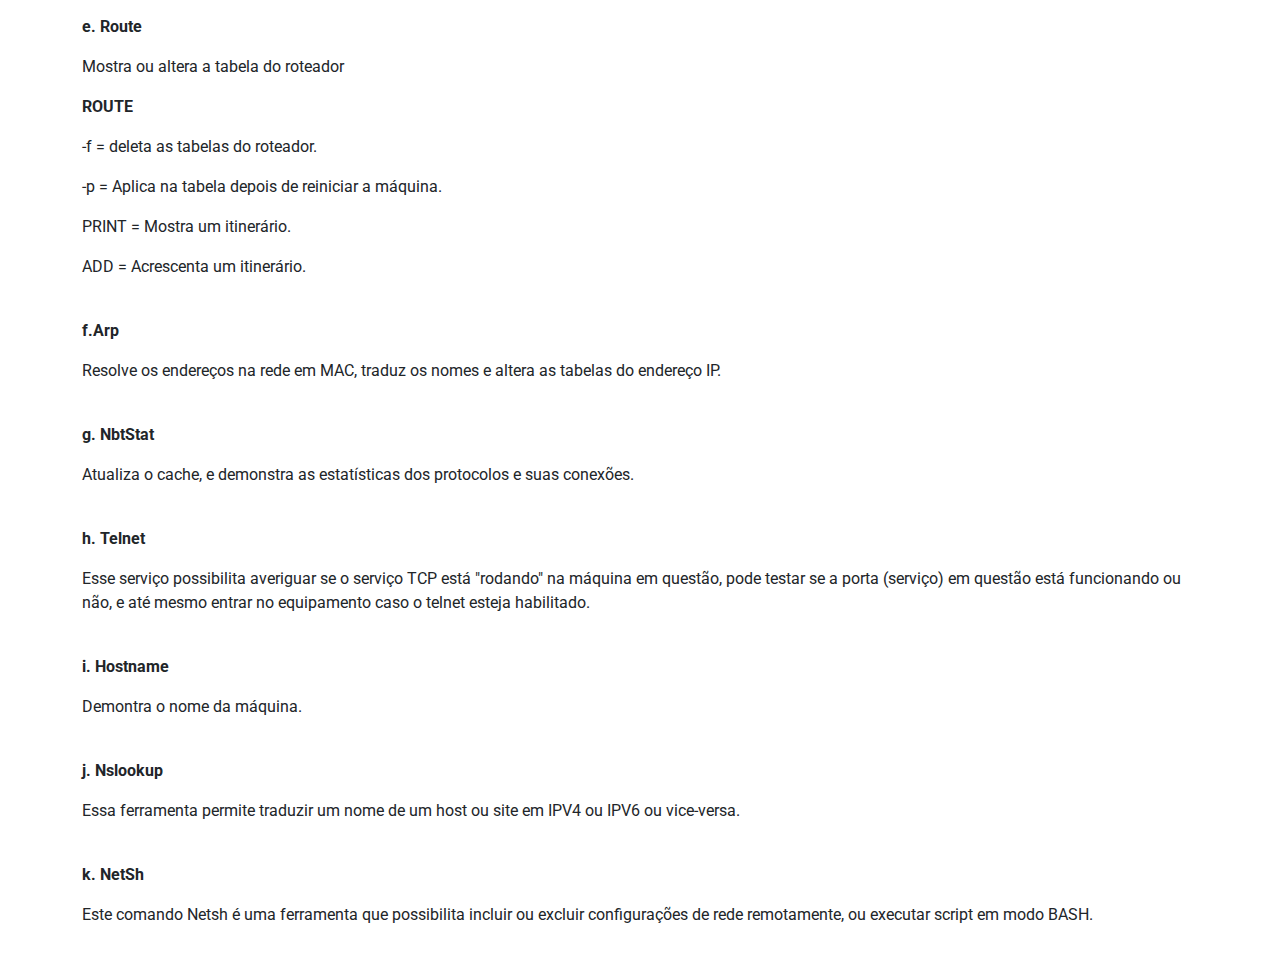
<file: 8-Dispos. de rde e coman. básico de rede/sticky-footer-navbar/index.html>
<!doctype html>
<html lang="en" class="h-100">
  <head>
    <meta charset="utf-8">
    <meta name="viewport" content="width=device-width, initial-scale=1">
    <meta name="description" content="">
    <meta name="author" content="Mark Otto, Jacob Thornton, and Bootstrap contributors">
    <meta name="generator" content="Hugo 0.108.0">
    <link rel="preconnect" href="https://fonts.googleapis.com">
<link rel="preconnect" href="https://fonts.gstatic.com" crossorigin>
<link href="https://fonts.googleapis.com/css2?family=Noto+Sans:ital,wght@1,300;1,400&family=Roboto:wght@300&display=swap" rel="stylesheet">
    <title>Protocolo de rede</title>

    <link rel="canonical" href="https://getbootstrap.com/docs/5.3/examples/sticky-footer-navbar/">

    

    

<link href="../assets/dist/css/bootstrap.min.css" rel="stylesheet">

    <style>
      .bd-placeholder-img {
        font-size: 1.125rem;
        text-anchor: middle;
        -webkit-user-select: none;
        -moz-user-select: none;
        user-select: none;
      }

      @media (min-width: 768px) {
        .bd-placeholder-img-lg {
          font-size: 3.5rem;
        }
      }

      .b-example-divider {
        height: 3rem;
        background-color: rgba(0, 0, 0, .1);
        border: solid rgba(0, 0, 0, .15);
        border-width: 1px 0;
        box-shadow: inset 0 .5em 1.5em rgba(0, 0, 0, .1), inset 0 .125em .5em rgba(0, 0, 0, .15);
      }

      .b-example-vr {
        flex-shrink: 0;
        width: 1.5rem;
        height: 100vh;
      }

      .bi {
        vertical-align: -.125em;
        fill: currentColor;
      }

      .nav-scroller {
        position: relative;
        z-index: 2;
        height: 2.75rem;
        overflow-y: hidden;
      }

      .nav-scroller .nav {
        display: flex;
        flex-wrap: nowrap;
        padding-bottom: 1rem;
        margin-top: -1px;
        overflow-x: auto;
        text-align: center;
        white-space: nowrap;
        -webkit-overflow-scrolling: touch;
      }
    </style>

    
    <!-- Custom styles for this template -->
    <link href="sticky-footer-navbar.css" rel="stylesheet">
  </head>
  <body class="d-flex flex-column h-100">
    

<!-- Begin page content -->
<main class="flex-shrink-0">
  <div class="container">

    <center><h3>Dispositivo de Rede e Comandos Básicos de Rede</h3></center>

    <br>
    <br>
<h3>Dispositivo de Rede</h3>
<br>
    <h3>Dispositivos Ativos x Passivos na Rede</h3>
    <p><b>Passivo da Rede: </b> São equipamentos de rede que são responsáveis por realizar a comunicação
      pelo meio físico, ou seja, são dispositivos que funcionam com sinais elétricos e não realizam uma
      análise de dados:</p>
      <ol>
        <li>Pach Panel;</li>
        <li>Racks de Rede;</li>
        <li>Voice Panel;</li>
        <li>Cabos Metálicos;</li>
        <li>Cabos Ópticos;</li>
        <li>Conectores e Extensores;</li>
        <li>Patch Cable;</li>
        <li>Adapter Cable;</li>
        <li>Cable Link.</li>
      </ol>
      <br>
      <p><b>Ativo da Rede: </b>Dispositivos que analisam e decidem sobre o modo como a informação
        atravessa o equipamento, afetando o funcionamento dos sistemas. Estes são responsáveis por
        35
        "decidirem" como os dados passam por seus equipamentos, de forma que influencia o
        funcionamento do sistema, seu objetivo é estabelecer uma comunicação entre o cliente e o
        servidor de uma maneira confiável e ágil, pois garantem que os serviços (portas) de rede
        funcionem como o esperado, porém para que esses equipamentos funcionem de forma correta
        você precisa adequá-los a realidade de seu ambiente de trabalho ou outro ambiente.</p>
        <p>Alguns exemplos:</p>
        <ol>
          <li>Switches;</li>
          <li>Hubs;</li>
          <li>Bridges;</li>
          <li>Modems;</li>
          <li>Roteadores;</li>
          <li>Placa de Rede (NIC);</li>
          <li>Firewall (equipamento);</li>
          <li>Chaveador KVM;</li>
          <li>Conversor de Mídia;</li>
          <li>Servidores;</li>
          <li>Access Points (Pontos de Acesso).</li>
        </ol>

      
       <h3>Equipamentos de Rede</h3>
       <br>
       <p><b>a.Hub</b></p>
       <p>Este dispositivo funciona como um repetidor, ele simplesmente propaga a informação para todas
        as portas, menos para a qual enviou a mensagem, essa prática é denominada como Domínio de
        Colisão. Outro detalhe importante é que se dois computadores estiverem se comunicando o
        restante tem que esperar até a conexão entre eles finalizar, pois senão poderá ocorrer uma
        colisão de pacotes.</p>
        <br>
        <p><b>b. Bridge (Ponte)</b></p>
       <p>Traduzido livremente como ponte, é uma ferramenta que tem como objetivo disponibilizar a
        comunicação entre duas redes diferentes, por exemplo, se eu estiver em uma rede apartada de
        outro computador, posso colocar um bridge para unir essas redes sendo assim possibilitando a
        troca de informação entre eles.</p>
        <br>
        <p><b>c. Switch</b></p>
       <p>Esse dispositivo tem como objetivo de corrigir os erros de certos pacotes, e sistematizar o tráfego
        de informação na rede, pois evita o congestionamento ou as colisões dos arquivos, porque ele
        diferencia cada estação conectada por sua respectiva porta, então ele envia a informação
        diretamente ao destino possibilitando um tráfego de pacotes ágil e sem colisão.</p>
        <br>
        <p><b>d. Roteador (Router)</b></p>
       <p>Este é um dispositivo de rede que tem como objetivo de encaminhar os pacotes na rede, pois
        permite estabelecer uma comunicação entre diversos equipamentos de rede ou tecnologias
        aplicadas, também tem a disponibilidade de realizar o encaminhamento dos pacotes via rotas
        estáticas ou "Rotas Dinâmicas" depende muito do protocolo que vai utilizar.</p>
        <br>
        <p><b>e. Placa de Rede</b></p>
       <p>Conhecido como NIC (Network Interface Card), este dispositivo é responsável por possibilitar a
        comunicação entre os computadores da rede, ou seja, sua função principal é preparar, enviar e
        gerenciar as informações para a rede, e também "traduz" as informações que vem dos cabos e
        os transforma em bytes, para que o computador possa entender.
        </p>
        <br>
        <p><b>f. Roteador Wireless</b></p>
       <p>Roteador Wireless (WiFi) tem como objetivo compartilhar a rede (INTERNET) para os
        diapositivos sem utilizar o meio físico</p>
        <br>
        <p><b>g. Access Point</b></p>
       <p>Tem como objetivo repetir o sinal, ou interligar redes wireless, ele serve como repetidor de sinal,
        e suas aplicações nos dias de hoje são considerável.</p>
        <br>
        <p><b>h. Modem</b></p>
       <p>Modem é um modulador de sinal, ou seja, é um dispositivo que visa converter sinais analógicos
        para digitais, ou vice-versa, isso possibilita que sejam transmitidos de forma coerente.</p>
        <br>

<h3>Comando Básico de Rede</h3>
<br>
<p>Comando de rede tem como objetivo testar o serviço para verificar se está funcionando e
  identificar o problema, todos os sistemas operacionais tem um prompt
  de comando, o que varia são os comandos de Sistema operacional para outro, mas a
  funcionalidade do mesmo é "universal".</p>
  <p>Os comandos que nós iremos ver agora é no Sistema Operacional Windows:</p>

  <p><b>a. Ping</b></p>
       <p>Com o ping podemos fazer uma medição de quantos milissegundos (ms), ou seja, mede o
        tamanho e o tempo para o pacote ser enviado e voltar, então quanto o menor for o valor de tempo
        indica uma maior velocidade</p>
        <br>
        <p><b>b. TraceRoute</b></p>
        <p>Essa ferramenta possibilita descobrir qual o caminho que pacote (dados) faz desde sua origem
          até o destino, tem objetivo de verificar falhas de seus intermediários, também possibilita ver se
          há atrasos nas informações entre a origem e seus nós.
          Só consegue verificar até 30 saltos até chegar ao destino.</p>
         <br>
         <p><b>c. Ipconfig</b></p>
        <p>Esta ferramenta demonstra a configuração do IPV4 e IPV6 de todas as placas de rede (IP,
          Gateway, Máscara de Rede e DNS), qual o adaptador da placa de rede, o MAC e o Domínio no
          qual está configurado.</p>
         <br>
         <ol>
          <li>ipconfig /release = libera o ip;          </li>
          <li>ipconfig /renew = renova o ip;          </li>
          <li>ipconfig /flushdns = limpa o cache de DNS da máquina.</li>
         </ol>
         <p><b>d. NetStat</b></p>
         <p>O comando Netstat exibe todas as portas e conexões pré-estabelecida.</p>
         <p><b>NETSTAT</b></p>
         <p>-a = Mostra todas as conexão e portas.</p>
         <p>-e = Mostra as estatísticas Ethernet.</p>
         <p>-n = Mostra os endereços e os números de portas (Decimal).</p>
         <p>-p proto = Mostra as conexões para o protocolo especificado.</p>
         <p>-r = Mostra o conteúdo da tabela do roteador.</p>
         <p>-s = Mostra as estatísticas por protocolo.</p>
         <p>-abnov = Mostra os processos que utilizam a conexão internet.</p>
          <br>
          <p><b>e. Route</b></p>
        <p>Mostra ou altera a tabela do roteador</p>
        <p><b>ROUTE</b></p>
        <p>-f = deleta as tabelas do roteador.</p>
        <p>-p = Aplica na tabela depois de reiniciar a máquina.</p>
        <p>PRINT = Mostra um itinerário.</p>
        <p>ADD = Acrescenta um itinerário.</p>
         <br>
         <p><b>f.Arp</b></p>
         <p>Resolve os endereços na rede em MAC, traduz os nomes e altera as tabelas do endereço IP.</p>
         <br>
         <p><b>g. NbtStat</b></p>
         <p>Atualiza o cache, e demonstra as estatísticas dos protocolos e suas conexões.</p>
         <br>
         <p><b>h. Telnet</b></p>
         <p>Esse serviço possibilita averiguar se o serviço TCP está "rodando" na máquina em questão, pode
          testar se a porta (serviço) em questão está funcionando ou não, e até mesmo entrar no
          equipamento caso o telnet esteja habilitado.</p>
         <br>
         <p><b>i. Hostname</b></p>
         <p>Demontra o nome da máquina.</p>
         <br>
         <p><b>j. Nslookup</b></p>
         <p>Essa ferramenta permite traduzir um nome de um host ou site em IPV4 ou IPV6 ou vice-versa.</p>
         <br>
         <p><b>k. NetSh</b></p>
         <p>Este comando Netsh é uma ferramenta que possibilita incluir ou excluir configurações de rede
          remotamente, ou executar script em modo BASH.</p>
         <br>



  </div>
</main>


    <script src="../assets/dist/js/bootstrap.bundle.min.js"></script>

      
  </body>
</html>
</file>
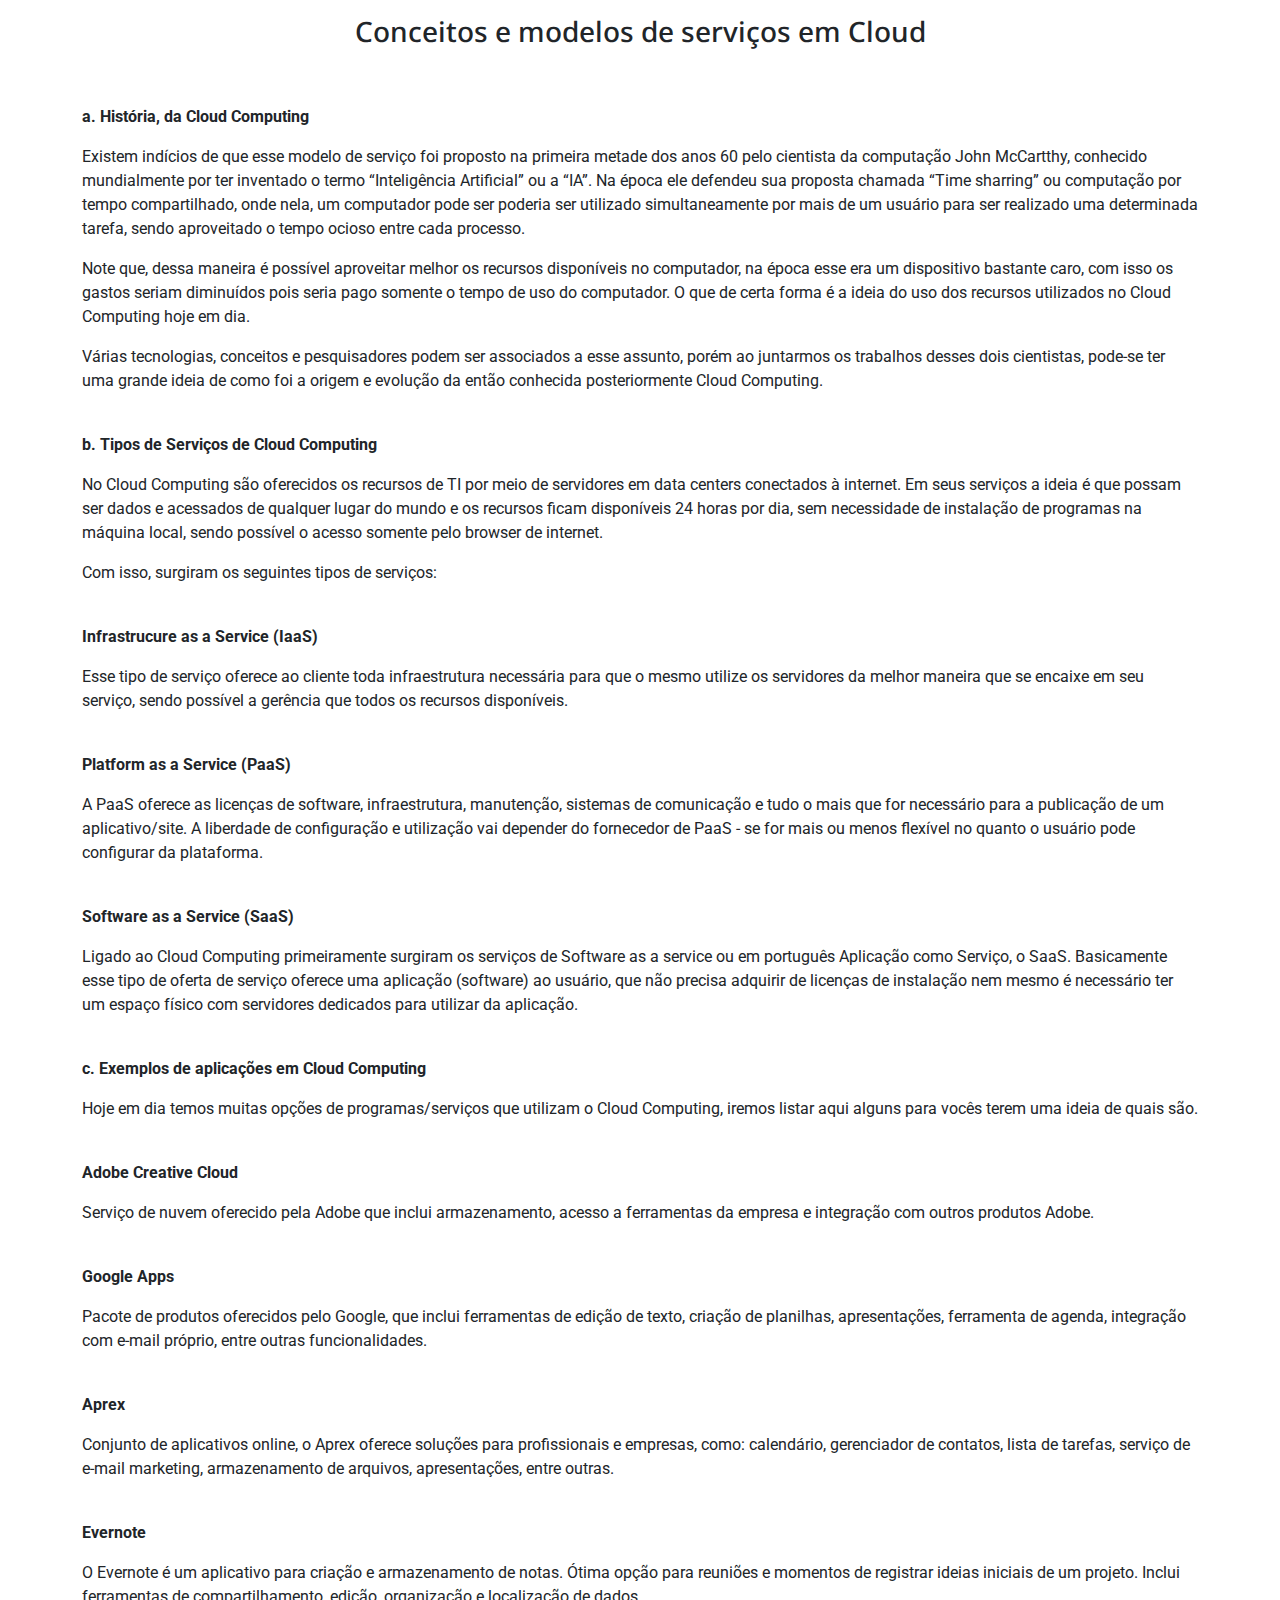
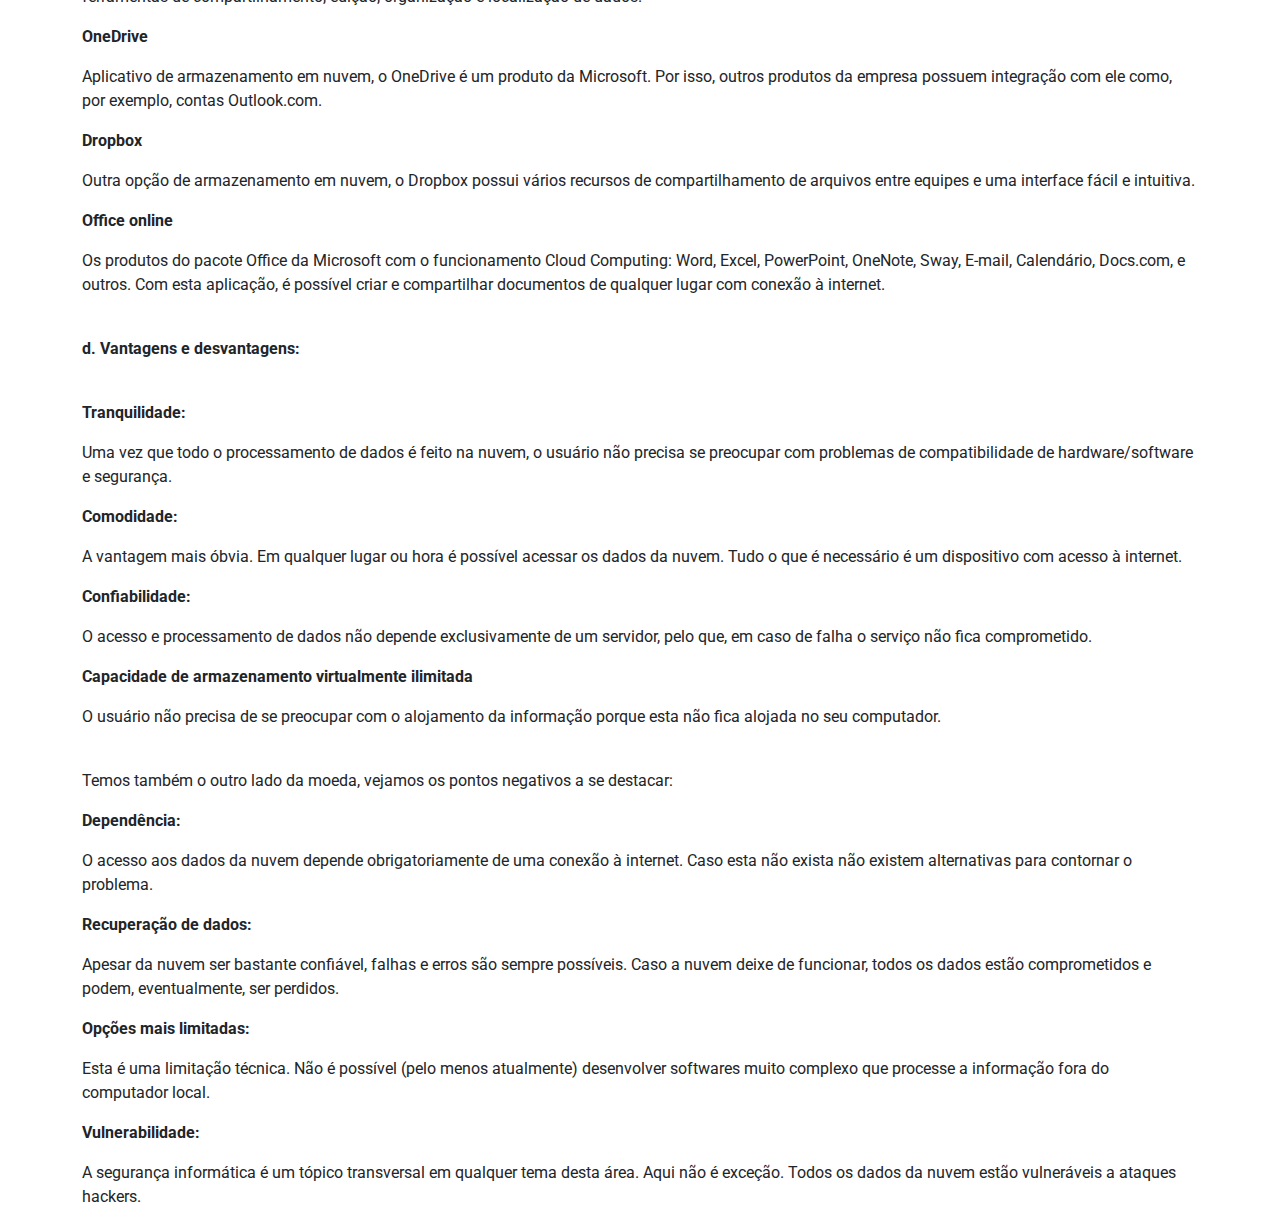
<file: 9-Conceitos e modelos de serviços no Cloud/sticky-footer-navbar/index.html>
<!doctype html>
<html lang="en" class="h-100">
  <head>
    <meta charset="utf-8">
    <meta name="viewport" content="width=device-width, initial-scale=1">
    <meta name="description" content="">
    <meta name="author" content="Mark Otto, Jacob Thornton, and Bootstrap contributors">
    <meta name="generator" content="Hugo 0.108.0">
    <link rel="preconnect" href="https://fonts.googleapis.com">
<link rel="preconnect" href="https://fonts.gstatic.com" crossorigin>
<link href="https://fonts.googleapis.com/css2?family=Noto+Sans:ital,wght@1,300;1,400&family=Roboto:wght@300&display=swap" rel="stylesheet">
    <title>Cloud</title>

    <link rel="canonical" href="https://getbootstrap.com/docs/5.3/examples/sticky-footer-navbar/">

    

    

<link href="../assets/dist/css/bootstrap.min.css" rel="stylesheet">

    <style>
      .bd-placeholder-img {
        font-size: 1.125rem;
        text-anchor: middle;
        -webkit-user-select: none;
        -moz-user-select: none;
        user-select: none;
      }

      @media (min-width: 768px) {
        .bd-placeholder-img-lg {
          font-size: 3.5rem;
        }
      }

      .b-example-divider {
        height: 3rem;
        background-color: rgba(0, 0, 0, .1);
        border: solid rgba(0, 0, 0, .15);
        border-width: 1px 0;
        box-shadow: inset 0 .5em 1.5em rgba(0, 0, 0, .1), inset 0 .125em .5em rgba(0, 0, 0, .15);
      }

      .b-example-vr {
        flex-shrink: 0;
        width: 1.5rem;
        height: 100vh;
      }

      .bi {
        vertical-align: -.125em;
        fill: currentColor;
      }

      .nav-scroller {
        position: relative;
        z-index: 2;
        height: 2.75rem;
        overflow-y: hidden;
      }

      .nav-scroller .nav {
        display: flex;
        flex-wrap: nowrap;
        padding-bottom: 1rem;
        margin-top: -1px;
        overflow-x: auto;
        text-align: center;
        white-space: nowrap;
        -webkit-overflow-scrolling: touch;
      }
    </style>

    
    <!-- Custom styles for this template -->
    <link href="sticky-footer-navbar.css" rel="stylesheet">
  </head>
  <body class="d-flex flex-column h-100">
    

<!-- Begin page content -->
<main class="flex-shrink-0">
  <div class="container">

    <center><h3>Conceitos e modelos de serviços em Cloud</h3></center>

    <br>
    <br>


  <p><b>a. História, da Cloud Computing</b></p>
       <p>Existem indícios de que esse modelo de serviço foi proposto na primeira metade dos anos 60
        pelo cientista da computação John McCartthy, conhecido mundialmente por ter inventado o termo
        “Inteligência Artificial” ou a “IA”. Na época ele defendeu sua proposta chamada “Time sharring”
        ou computação por tempo compartilhado, onde nela, um computador pode ser poderia ser
        utilizado simultaneamente por mais de um usuário para ser realizado uma determinada tarefa,
        sendo aproveitado o tempo ocioso entre cada processo.</p>
        <p>Note que, dessa maneira é possível aproveitar melhor os recursos disponíveis no computador,
          na época esse era um dispositivo bastante caro, com isso os gastos seriam diminuídos pois seria
          pago somente o tempo de uso do computador. O que de certa forma é a ideia do uso dos recursos
          utilizados no Cloud Computing hoje em dia.</p>
          <p>Várias tecnologias, conceitos e pesquisadores podem ser associados a esse assunto, porém ao
            juntarmos os trabalhos desses dois cientistas, pode-se ter uma grande ideia de como foi a origem
            e evolução da então conhecida posteriormente Cloud Computing.</p>
        <br>
        <p><b>b. Tipos de Serviços de Cloud Computing</b></p>
        <p>No Cloud Computing são oferecidos os recursos de TI por meio de servidores em data centers
          conectados à internet. Em seus serviços a ideia é que possam ser dados e acessados de
          qualquer lugar do mundo e os recursos ficam disponíveis 24 horas por dia, sem necessidade de
          instalação de programas na máquina local, sendo possível o acesso somente pelo browser de
          internet.</p>
          <p>Com isso, surgiram os seguintes tipos de serviços:</p>

         <br>
         <p><b>Infrastrucure as a Service (IaaS)</b></p>
        <p>Esse tipo de serviço oferece ao cliente toda infraestrutura necessária para que o mesmo utilize
          os servidores da melhor maneira que se encaixe em seu serviço, sendo possível a gerência que
          todos os recursos disponíveis.</p>
         <br>
         <p><b>Platform as a Service (PaaS)</b></p>
         <p>A PaaS oferece as licenças de software, infraestrutura, manutenção, sistemas de comunicação
          e tudo o mais que for necessário para a publicação de um aplicativo/site. A liberdade de
          configuração e utilização vai depender do fornecedor de PaaS - se for mais ou menos flexível no
          quanto o usuário pode configurar da plataforma.</p>
         <br>
         <p><b>Software as a Service (SaaS)</b></p>
         <p>Ligado ao Cloud Computing primeiramente surgiram os serviços de Software as a service ou em
          português Aplicação como Serviço, o SaaS. Basicamente esse tipo de oferta de serviço oferece
          uma aplicação (software) ao usuário, que não precisa adquirir de licenças de instalação nem
          mesmo é necessário ter um espaço físico com servidores dedicados para utilizar da aplicação.</p>
         <br>
         <p><b>c. Exemplos de aplicações em Cloud Computing</b></p>
         <p>Hoje em dia temos muitas opções de programas/serviços que utilizam o Cloud Computing,
          iremos listar aqui alguns para vocês terem uma ideia de quais são.</p>
         <br>
         <p><b>Adobe Creative Cloud</b></p>
         <p>Serviço de nuvem oferecido pela Adobe que inclui armazenamento, acesso a ferramentas da
          empresa e integração com outros produtos Adobe.</p>
         <br>
         <p><b>Google Apps</b></p>
         <p>Pacote de produtos oferecidos pelo Google, que inclui ferramentas de edição de texto, criação
          de planilhas, apresentações, ferramenta de agenda, integração com e-mail próprio, entre outras
          funcionalidades.</p>
         <br>
         <p><b>Aprex</b></p>
         <p>Conjunto de aplicativos online, o Aprex oferece soluções para profissionais e empresas, como:
          calendário, gerenciador de contatos, lista de tarefas, serviço de e-mail marketing,
          armazenamento de arquivos, apresentações, entre outras.</p>
         <br>
         <p><b>Evernote</b></p>
         <p>O Evernote é um aplicativo para criação e armazenamento de notas. Ótima opção para reuniões
          e momentos de registrar ideias iniciais de um projeto. Inclui ferramentas de compartilhamento,
          edição, organização e localização de dados.</p>
          <p><b>OneDrive</b></p>
          <p>Aplicativo de armazenamento em nuvem, o OneDrive é um produto da Microsoft. Por isso, outros
            produtos da empresa possuem integração com ele como, por exemplo, contas Outlook.com.</p>
            <p><b>Dropbox</b></p>
            <p>Outra opção de armazenamento em nuvem, o Dropbox possui vários recursos de
              compartilhamento de arquivos entre equipes e uma interface fácil e intuitiva.</p>
              <p><b>Office online</b></p>
              <p>Os produtos do pacote Office da Microsoft com o funcionamento Cloud Computing: Word, Excel,
                PowerPoint, OneNote, Sway, E-mail, Calendário, Docs.com, e outros. Com esta aplicação, é
                possível criar e compartilhar documentos de qualquer lugar com conexão à internet.</p>
                <br>
                <p><b>d. Vantagens e desvantagens:</b></p>
                <br>
                <p><b>Tranquilidade:</b></p>
                <p>Uma vez que todo o processamento de dados é feito na nuvem, o usuário não precisa se
                  preocupar com problemas de compatibilidade de hardware/software e segurança.
                  </p>
<p><b>Comodidade:</b></p>
<p>A vantagem mais óbvia. Em qualquer lugar ou hora é possível acessar os dados da nuvem. Tudo
  o que é necessário é um dispositivo com acesso à internet.
  </p>
  <p><b>Confiabilidade:</b></p>
  <p>O acesso e processamento de dados não depende exclusivamente de um servidor, pelo que, em
    caso de falha o serviço não fica comprometido.
    </p>
    <p><b>Capacidade de armazenamento virtualmente ilimitada</b></p>
    <p>O usuário não precisa de se preocupar com o alojamento da informação porque esta não fica
      alojada no seu computador.</p>
      <br>
      <p>Temos também o outro lado da moeda, vejamos os pontos negativos a se destacar:</p>
      <p><b>Dependência:</b></p>
      <p>O acesso aos dados da nuvem depende obrigatoriamente de uma conexão à internet. Caso esta
        não exista não existem alternativas para contornar o problema.
        </p>
        <p><b>Recuperação de dados:</b></p>
        <p>Apesar da nuvem ser bastante confiável, falhas e erros são sempre possíveis. Caso a nuvem
          deixe de funcionar, todos os dados estão comprometidos e podem, eventualmente, ser perdidos.</p>
          <p><b>Opções mais limitadas:</b></p>
          <p>Esta é uma limitação técnica. Não é possível (pelo menos atualmente) desenvolver softwares
            muito complexo que processe a informação fora do computador local.
            </p>
            <p><b>Vulnerabilidade:</b></p>
            <p>A segurança informática é um tópico transversal em qualquer tema desta área. Aqui não é
              exceção. Todos os dados da nuvem estão vulneráveis a ataques hackers.</p>


  </div>
</main>


    <script src="../assets/dist/js/bootstrap.bundle.min.js"></script>

      
  </body>
</html>
</file>
<file: questoes 1-9/style.css>
* {
    margin: 50;
    padding: 0;
    outline: 0;
    margin: 10px;
    box-sizing: border-box;
}

h3{
    font-family: 'Raleway', sans-serif;
}

h2{
    font-family: 'Open Sans', sans-serif;
    text-align: center;
}

p{
    font-family: 'Roboto', sans-serif;
}
</file>
<file: questões internet e redes/style.css>
* {
    margin: 50;
    padding: 0;
    outline: 0;
    margin: 10px;
    box-sizing: border-box;
}

h3{
    text-align: center;
    font-family: 'Raleway', sans-serif;
}

h2{
    font-family: 'Open Sans', sans-serif;
    text-align: center;
}

p{
    text-align: center;
    font-family: 'Roboto', sans-serif;
}
</file>
<file: 10-Arquitetura e Implementação e Cloud/sticky-footer-navbar/sticky-footer-navbar.css>
/* Custom page CSS
-------------------------------------------------- */
/* Not required for template or sticky footer method. */

main > .container {
  padding: 15px 12px 0;
}

h3 {
  font-family: 'Noto Sans', sans-serif;
}

li{
  font-family: 'Noto Sans', sans-serif;
}

p{
  font-family: 'Roboto', sans-serif;
}
</file>
<file: 2-protocolo de rde/sticky-footer-navbar/sticky-footer-navbar.css>
/* Custom page CSS
-------------------------------------------------- */
/* Not required for template or sticky footer method. */

main > .container {
  padding: 15px 12px 0;
}

h3 {
  font-family: 'Noto Sans', sans-serif;
}

li{
  font-family: 'Noto Sans', sans-serif;
}

p{
  font-family: 'Roboto', sans-serif;
}
</file>
<file: 3-Topologia de rede/sticky-footer-navbar/sticky-footer-navbar.css>
/* Custom page CSS
-------------------------------------------------- */
/* Not required for template or sticky footer method. */

main > .container {
  padding: 15px 12px 0;
}

h3 {
  font-family: 'Noto Sans', sans-serif;
}

li{
  font-family: 'Noto Sans', sans-serif;
}

.pp{
  font-size: 18px;
  font-family: 'Lucida Sans', sans-serif;
}

.p{
  font-size: 17px;
  font-family: 'Lucida Sans', sans-serif;
}

.ppp{
  font-size: 18px;
  font-family: 'Lucida Sans', sans-serif;
}

.op{
  font-size: 18px;
  font-family: 'Lucida Sans', sans-serif;
}

.la{
  font-size: 18px;
  font-family: 'Lucida Sans', sans-serif;
}

.lo{
  font-size: 18px;
  font-family: 'Lucida Sans', sans-serif;
}
</file>
<file: 7-protocolo TCP e UDP/sticky-footer-navbar/sticky-footer-navbar.css>
/* Custom page CSS
-------------------------------------------------- */
/* Not required for template or sticky footer method. */

main > .container {
  padding: 15px 12px 0;
}

h3 {
  font-family: 'Noto Sans', sans-serif;
}

li{
  font-family: 'Noto Sans', sans-serif;
}

p{
  font-family: 'Roboto', sans-serif;
}
</file>
<file: 8-Dispos. de rde e coman. básico de rede/sticky-footer-navbar/sticky-footer-navbar.css>
/* Custom page CSS
-------------------------------------------------- */
/* Not required for template or sticky footer method. */

main > .container {
  padding: 15px 12px 0;
}

h3 {
  font-family: 'Noto Sans', sans-serif;
}

li{
  font-family: 'Noto Sans', sans-serif;
}

p{
  font-family: 'Roboto', sans-serif;
}
</file>
<file: 9-Conceitos e modelos de serviços no Cloud/sticky-footer-navbar/sticky-footer-navbar.css>
/* Custom page CSS
-------------------------------------------------- */
/* Not required for template or sticky footer method. */

main > .container {
  padding: 15px 12px 0;
}

h3 {
  font-family: 'Noto Sans', sans-serif;
}

li{
  font-family: 'Noto Sans', sans-serif;
}

p{
  font-family: 'Roboto', sans-serif;
}
</file>
